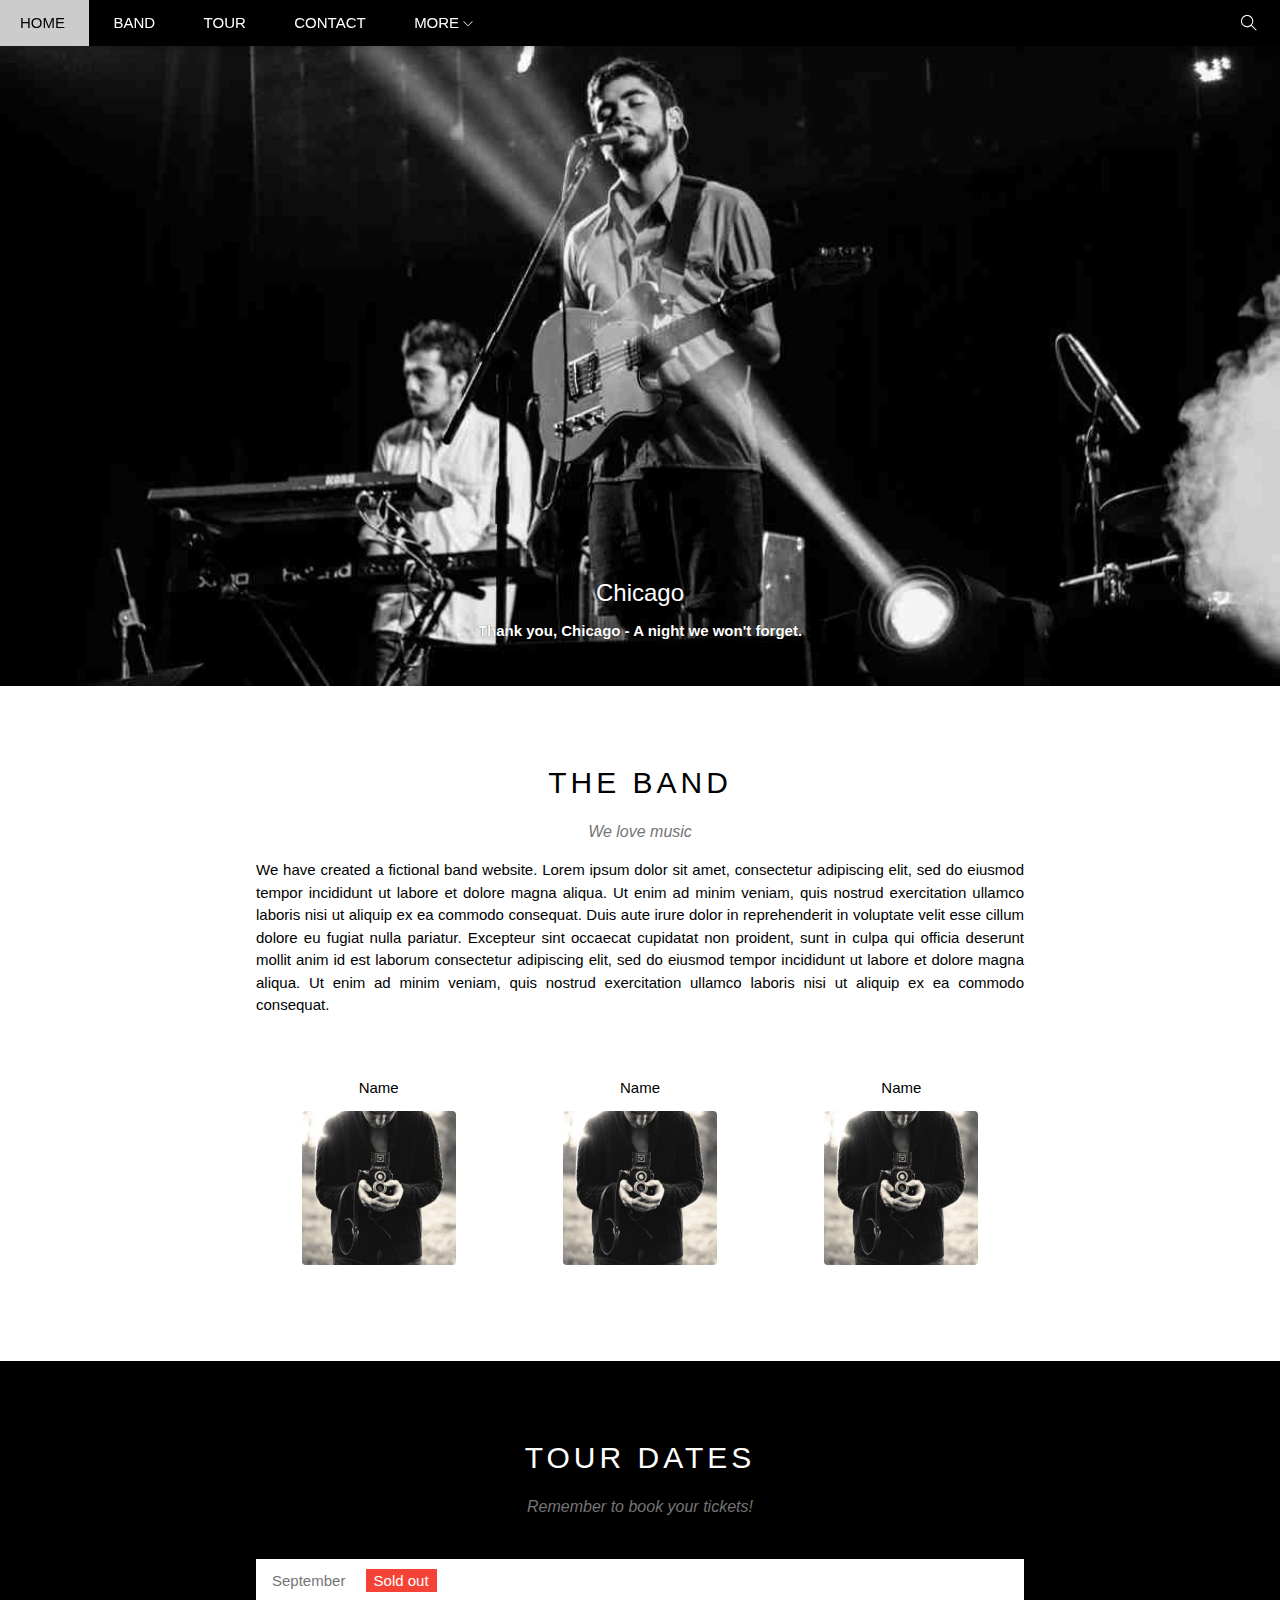
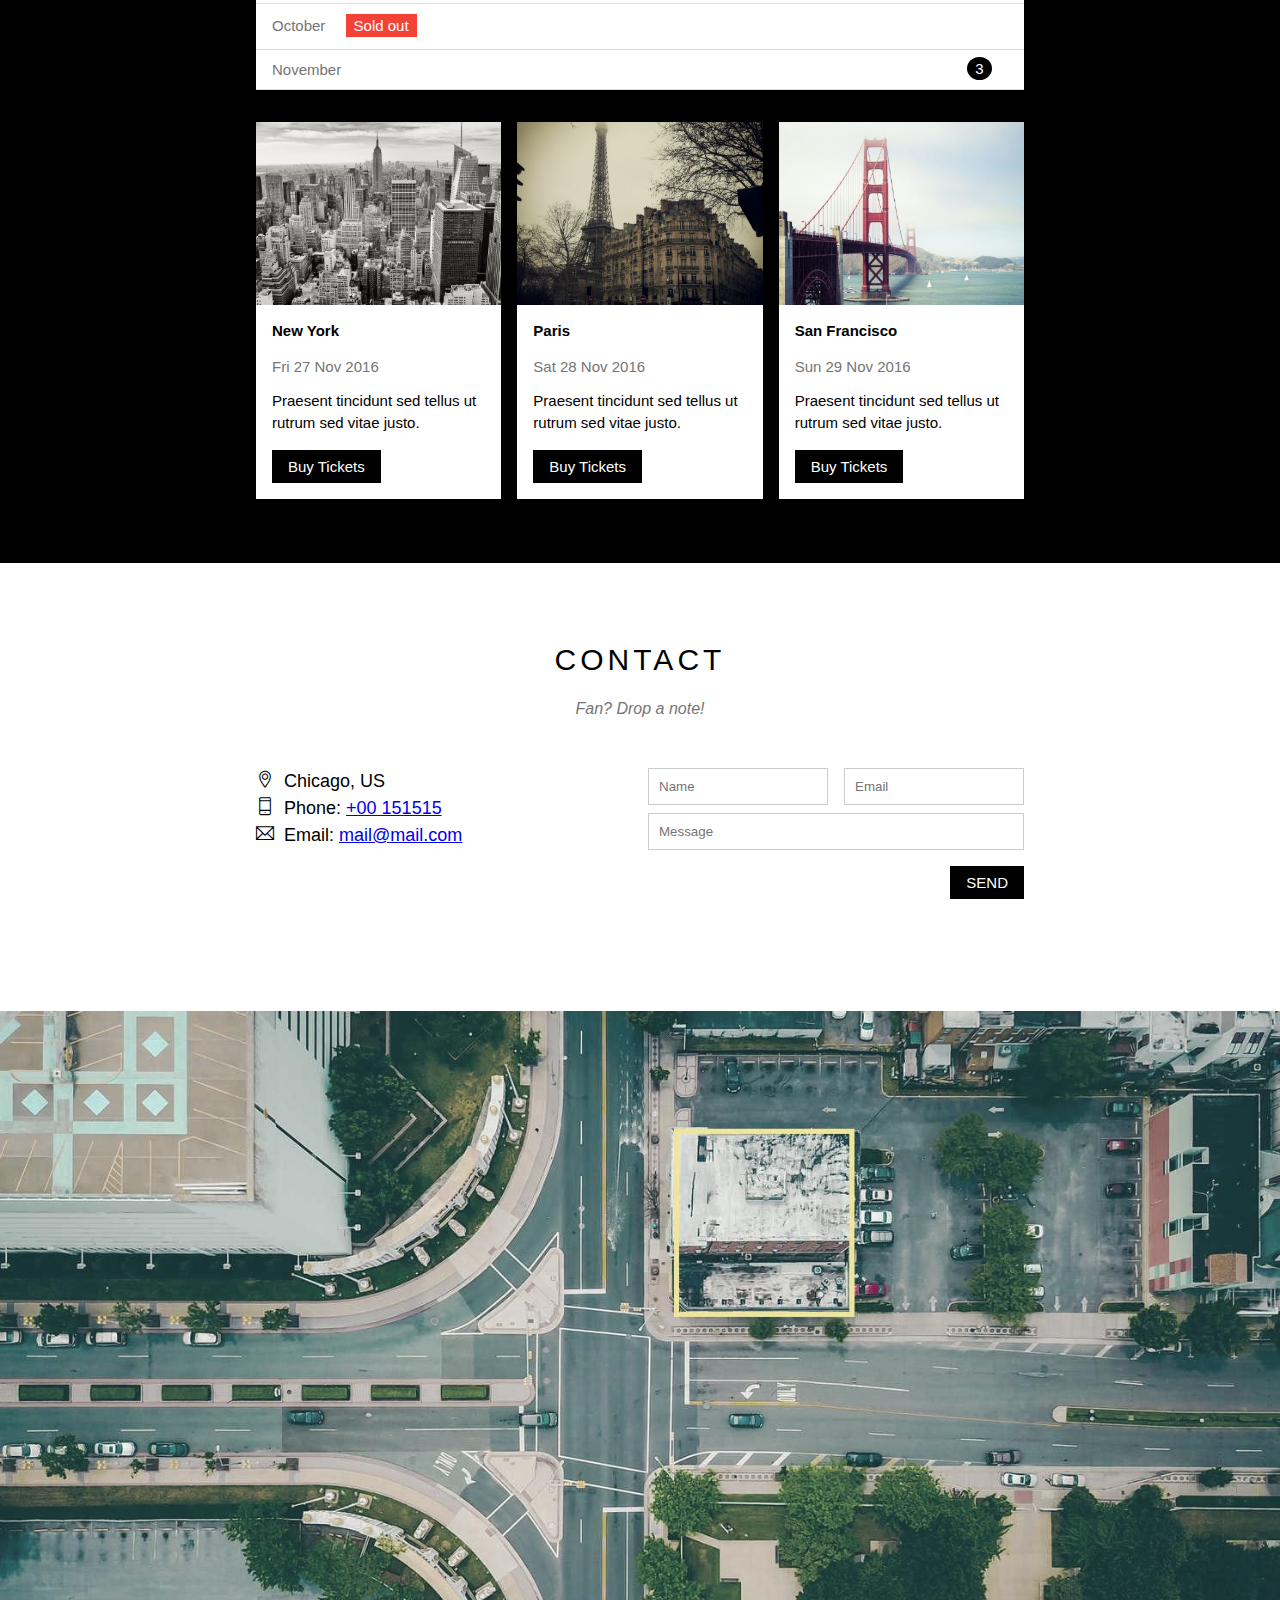
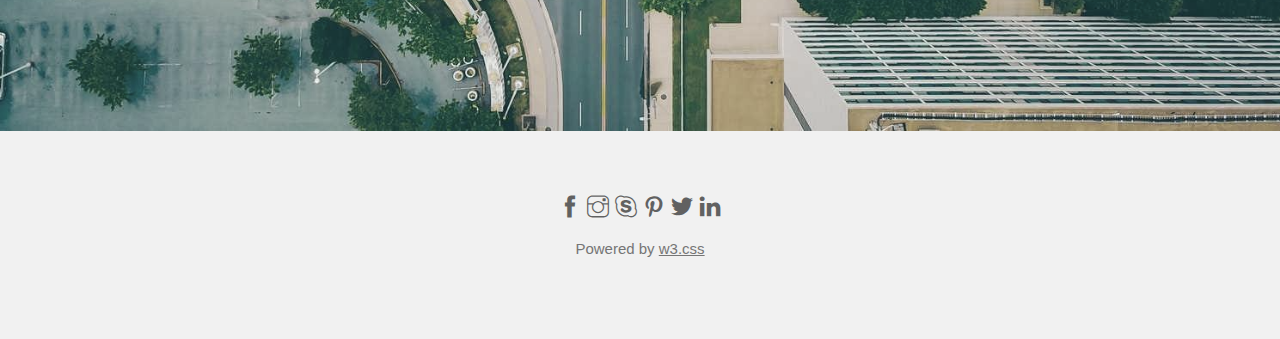
<file: w3band/index.html>
<html lang="en">
  <head>
    <meta charset="UTF-8" />
    <meta http-equiv="X-UA-Compatible" content="IE=edge" />
    <meta name="viewport" content="width=device-width, initial-scale=1.0" />
    <title>The band</title>
    <link rel="icon" href="assets/img/music-icon.ico" type="image/x-icon" />
    <link
      rel="stylesheet"
      href="assets/fonts/themify-icons/themify-icons.css"
    />
    <link rel="stylesheet" href="assets/css/1.style.css" />
    <style>
      body {
        font-family: "Lato", sans-serif;
      }
      .mySlides {
        display: none;
      }
    </style>
  </head>
  <body>
    <div id="main">
      <div id="header">
        <ul class="nav">
          <li><a href="#">Home</a></li>
          <li><a href="#band">Band</a></li>
          <li><a href="#tour">Tour</a></li>
          <li><a href="#contact">Contact</a></li>
          <li>
            <a href="#"
              >More
              <i class="arrow-down ti-angle-down"></i>
            </a>
            <ul class="subnav">
              <li><a href="#">Merchandise</a></li>
              <li><a href="#">Extras</a></li>
              <li><a href="#">Media</a></li>
            </ul>
          </li>
        </ul>
        <div class="search-header">
          <i class="search-icon ti-search"></i>
        </div>

        <div id="mobile-menu" class="mobile__menu-btn">
          <i class="menu-btn ti-menu"></i>
        </div>
      </div>

      <div id="slider">
        <div class="slider-content">
          <h3 class="slider-heading">Chicago</h3>
          <p class="slider-text">
            Thank you, Chicago - A night we won't forget.
          </p>
        </div>
      </div>

      <!-- CONTENT -->

      <div id="content">
        <div id="band" class="content-section">
          <h2 class="content-heading">THE BAND</h2>
          <p class="content-text">We love music</p>
          <p class="content-desc">
            We have created a fictional band website. Lorem ipsum dolor sit
            amet, consectetur adipiscing elit, sed do eiusmod tempor incididunt
            ut labore et dolore magna aliqua. Ut enim ad minim veniam, quis
            nostrud exercitation ullamco laboris nisi ut aliquip ex ea commodo
            consequat. Duis aute irure dolor in reprehenderit in voluptate velit
            esse cillum dolore eu fugiat nulla pariatur. Excepteur sint occaecat
            cupidatat non proident, sunt in culpa qui officia deserunt mollit
            anim id est laborum consectetur adipiscing elit, sed do eiusmod
            tempor incididunt ut labore et dolore magna aliqua. Ut enim ad minim
            veniam, quis nostrud exercitation ullamco laboris nisi ut aliquip ex
            ea commodo consequat.
          </p>
          <div class="row">
            <div class="member-item col col-third text-center">
              <p class="member-name">Name</p>
              <img
                src="assets/img/bandmember.jpg"
                alt="Name"
                class="member-img"
              />
            </div>
            <div class="member-item col col-third text-center">
              <p class="member-name">Name</p>
              <img
                src="assets/img/bandmember.jpg"
                alt="Name"
                class="member-img"
              />
            </div>
            <div class="member-item col col-third text-center">
              <p class="member-name">Name</p>
              <img
                src="assets/img/bandmember.jpg"
                alt="Name"
                class="member-img"
              />
            </div>
          </div>
        </div>

        <!-- TOUR DATES -->

        <div id="tour" class="tour-dates">
          <div class="content-section">
            <h2 class="content-heading white">TOUR DATES</h2>
            <p class="content-text">Remember to book your tickets!</p>
            <ul class="tour-tickets">
              <li class="li-tickets">
                September <span class="span-tickets">Sold out</span>
              </li>
              <li class="li-tickets">
                October <span class="span-tickets">Sold out</span>
              </li>
              <li class="li-tickets">
                November <span class="quantity">3</span>
              </li>
            </ul>
            <div class="row">
              <div class="col col-third place-tour">
                <img
                  src="assets/img/place1.jpg"
                  alt="New York"
                  class="place-img"
                />
                <div class="place-tickets">
                  <p class="place-heading">New York</p>
                  <p class="place-time">Fri 27 Nov 2016</p>
                  <p class="place-desc">
                    Praesent tincidunt sed tellus ut rutrum sed vitae justo.
                  </p>
                  <button class="btn js-buy-ticket">Buy Tickets</button>
                </div>
              </div>
              <div class="col col-third place-tour">
                <img
                  src="assets/img/place2.jpg"
                  alt="Paris"
                  class="place-img"
                />
                <div class="place-tickets">
                  <p class="place-heading">Paris</p>
                  <p class="place-time">Sat 28 Nov 2016</p>
                  <p class="place-desc">
                    Praesent tincidunt sed tellus ut rutrum sed vitae justo.
                  </p>
                  <button class="btn js-buy-ticket">Buy Tickets</button>
                </div>
              </div>
              <div class="col col-third place-tour">
                <img
                  src="assets/img/place3.jpg"
                  alt="San Francisco"
                  class="place-img"
                />
                <div class="place-tickets">
                  <p class="place-heading">San Francisco</p>
                  <p class="place-time">Sun 29 Nov 2016</p>
                  <p class="place-desc">
                    Praesent tincidunt sed tellus ut rutrum sed vitae justo.
                  </p>
                  <button class="btn js-buy-ticket">Buy Tickets</button>
                </div>
              </div>
              <div class="clear"></div>
            </div>
          </div>
        </div>

        <!-- Contact -->

        <div id="contact" class="contact">
          <div class="content-section">
            <h2 class="content-heading">CONTACT</h2>
            <p class="content-text">Fan? Drop a note!</p>
            <div class="row contact-content">
              <div class="mobile-contact col col-half contact-info">
                <p><i class="ti-location-pin"></i>Chicago, US</p>
                <p>
                  <i class="ti-mobile"></i>Phone:
                  <a href="tel:+00 151515">+00 151515</a>
                </p>
                <p>
                  <i class="ti-email"></i>Email:
                  <a href="mailto:mail@mail.com">mail@mail.com</a>
                </p>
              </div>
              <div class="mobile-contact col col-half contact-form">
                <form action="">
                  <div class="row">
                    <div class="mb-8 mobile-contact col col-half">
                      <input
                        type="text"
                        name=""
                        id=""
                        required
                        placeholder="Name"
                        class="form-control"
                      />
                    </div>
                    <div class="mobile-contact col col-half">
                      <input
                        type="email"
                        name=""
                        id=""
                        required
                        placeholder="Email"
                        class="form-control"
                      />
                    </div>
                  </div>
                  <div class="row mt-8">
                    <div class="col col-full">
                      <input
                        type="text"
                        name=""
                        id=""
                        required
                        placeholder="Message"
                        class="form-control"
                      />
                    </div>
                  </div>
                  <input
                    type="submit"
                    class="full-btn btn mt-16"
                    value="SEND"
                  />
                </form>
              </div>
            </div>
          </div>
          <div class="map">
            <img src="assets/img/map.jpg" alt="Map" class="map-img" />
          </div>
        </div>
      </div>

      <!-- FOOTER -->

      <div id="footer">
        <div class="footer-icon">
          <i class="footer-size-icon ti-facebook"></i>
          <i class="footer-size-icon ti-instagram"></i>
          <i class="footer-size-icon ti-skype"></i>
          <i class="footer-size-icon ti-pinterest"></i>
          <i class="footer-size-icon ti-twitter-alt"></i>
          <i class="footer-size-icon ti-linkedin"></i>
        </div>
        <p class="footer-text">
          Powered by
          <a href="https://www.w3schools.com/w3css/default.asp">w3.css</a>
        </p>
      </div>
    </div>

    <!-- MODAL -->

    <div class="modal js-modal">
      <div class="modal-container js-modal-container">
        <div class="modal-close js-modal-close">
          <i class="ti-close"></i>
        </div>
        <header class="modal-header">
          <i class="ti-bag"> Tickets </i>
        </header>
        <div class="modal-body">
          <label for="quantity" class="modal-label">
            <i class="ti-shopping-cart"> Tickets, $15 per person </i>
          </label>
          <input
            type="text"
            id="quantity"
            class="modal-input"
            required
            placeholder="How many?"
          />

          <label for="quantity" class="modal-label">
            <i class="ti-user"> Send To </i>
          </label>
          <input
            type="text"
            id="quantity"
            class="modal-input"
            required
            placeholder="Enter email"
          />
          <button id="buy-btn">Pay <i class="ti-check"></i></button>
        </div>

        <footer class="modal-footer">
          <p class="modal-help">Need <a href="">help?></a></p>
        </footer>
      </div>
    </div>

    <!-- <script>
        const buyBtns = document.querySelectorAll('.js-buy-ticket')
        // dùng để gán hằng buyBtns khi tìm trong document tất cả các class js-buy-ticket 
        // để test xem đã tìm được class được gán chưa ta vào inspect, tab console: paste biến buyBtns
        const modal = document.querySelector('.js-modal')
        const modalclose = document.querySelector('.js-modal-close')
        const modalContainer = document.querySelector('.js-modal-container')
        
        // hàm ẩn modal mua vé (gỡ bỏ class open của modal)
        function hideBuyTickets (){
            modal.classList.remove('open')  
        }
        // hàm hiển thị modal mua vé (thêm class open vào modal)
        function showBuyTickets (){
            // alert("show") dùng để test xem vòng lặp có chứa hàm có hoạt động không
            modal.classList.add('open')
        }
        // lặp qua từng button và nghe hành vi clickk
        for (const buyBtn of buyBtns) {
            buyBtn.addEventListener('click',showBuyTickets)
        }
        // chỉ sử dụng vòng lặp for khi có lists
        // cách viết tăt thay vì phải viết cả function và for
        // for (const buyBtn of buyBtns) {
        //     buyBtn.addEventListener('click', function(){
        //         modal.classList.add('open')
        //     })
        // }

        modalclose.addEventListener('click',hideBuyTickets)

        modal.addEventListener('click', hideBuyTickets)

        modalContainer.addEventListener('click', function (event) {
            event.stopPropagation()
        })

        // vòng lặp for gán hằng buyBtn là 1 phần tử của buyBtns cho đến khi lặp lại hết các phần tử trong buyBtns 
        // thực hiện addEventListener('click', ) cử chỉ lắng nghe hành động(click) và thực hiện hàm sau dấu ","
    </script> -->
    <script>
      const buyBtns = document.querySelectorAll(".js-buy-ticket");
      const modal = document.querySelector(".js-modal");
      for (const buyBtn of buyBtns) {
        buyBtn.addEventListener("click", function () {
          modal.classList.add("open");
        });
      }
      const close = document.querySelector(".js-modal-close");
      close.addEventListener("click", function () {
        modal.classList.remove("open");
      });
      modal.addEventListener("click", function () {
        modal.classList.remove("open");
      });
      const modalcontainer = document.querySelector(".js-modal-container");
      modalcontainer.addEventListener("click", function (event) {
        event.stopPropagation();
      });
    </script>
    <!-- TODO: ẩn hiện header mobile menu -->

    <script>
      // TODO: Tự động đóng khi chọn menu
      var header = document.getElementById("header");
      // console.log(header);
      var mobileMenu = document.getElementById("mobile-menu");
      // console.log(mobileMenu);

      var headerheight = header.clientHeight;
      // console.log(header.clientHeight);
      mobileMenu.onclick = function () {
        // alert("thongbao");
        var isClose = header.clientHeight === headerheight;
        if (isClose) {
          header.style.height = "auto";
        } else {
          header.style.height = null;
        }
      };

      var menuItems = document.querySelectorAll('.nav li a[href*="#"]');
      // console.log(menuItems);
      for (var i = 0; i < menuItems.length; i++) {
        var menuItem = menuItems[i];
        console.log(menuItem.nextElementSibling);
        menuItem.onclick = function (event) {
          var isParentMenu =
            this.nextElementSibling &&
            this.nextElementSibling.classList.contains("subnav");
          if (isParentMenu) {
            event.preventDefault();
          } else {
            header.style.height = null;
          }
        };
      }
    </script>
  </body>
</html>
</file>
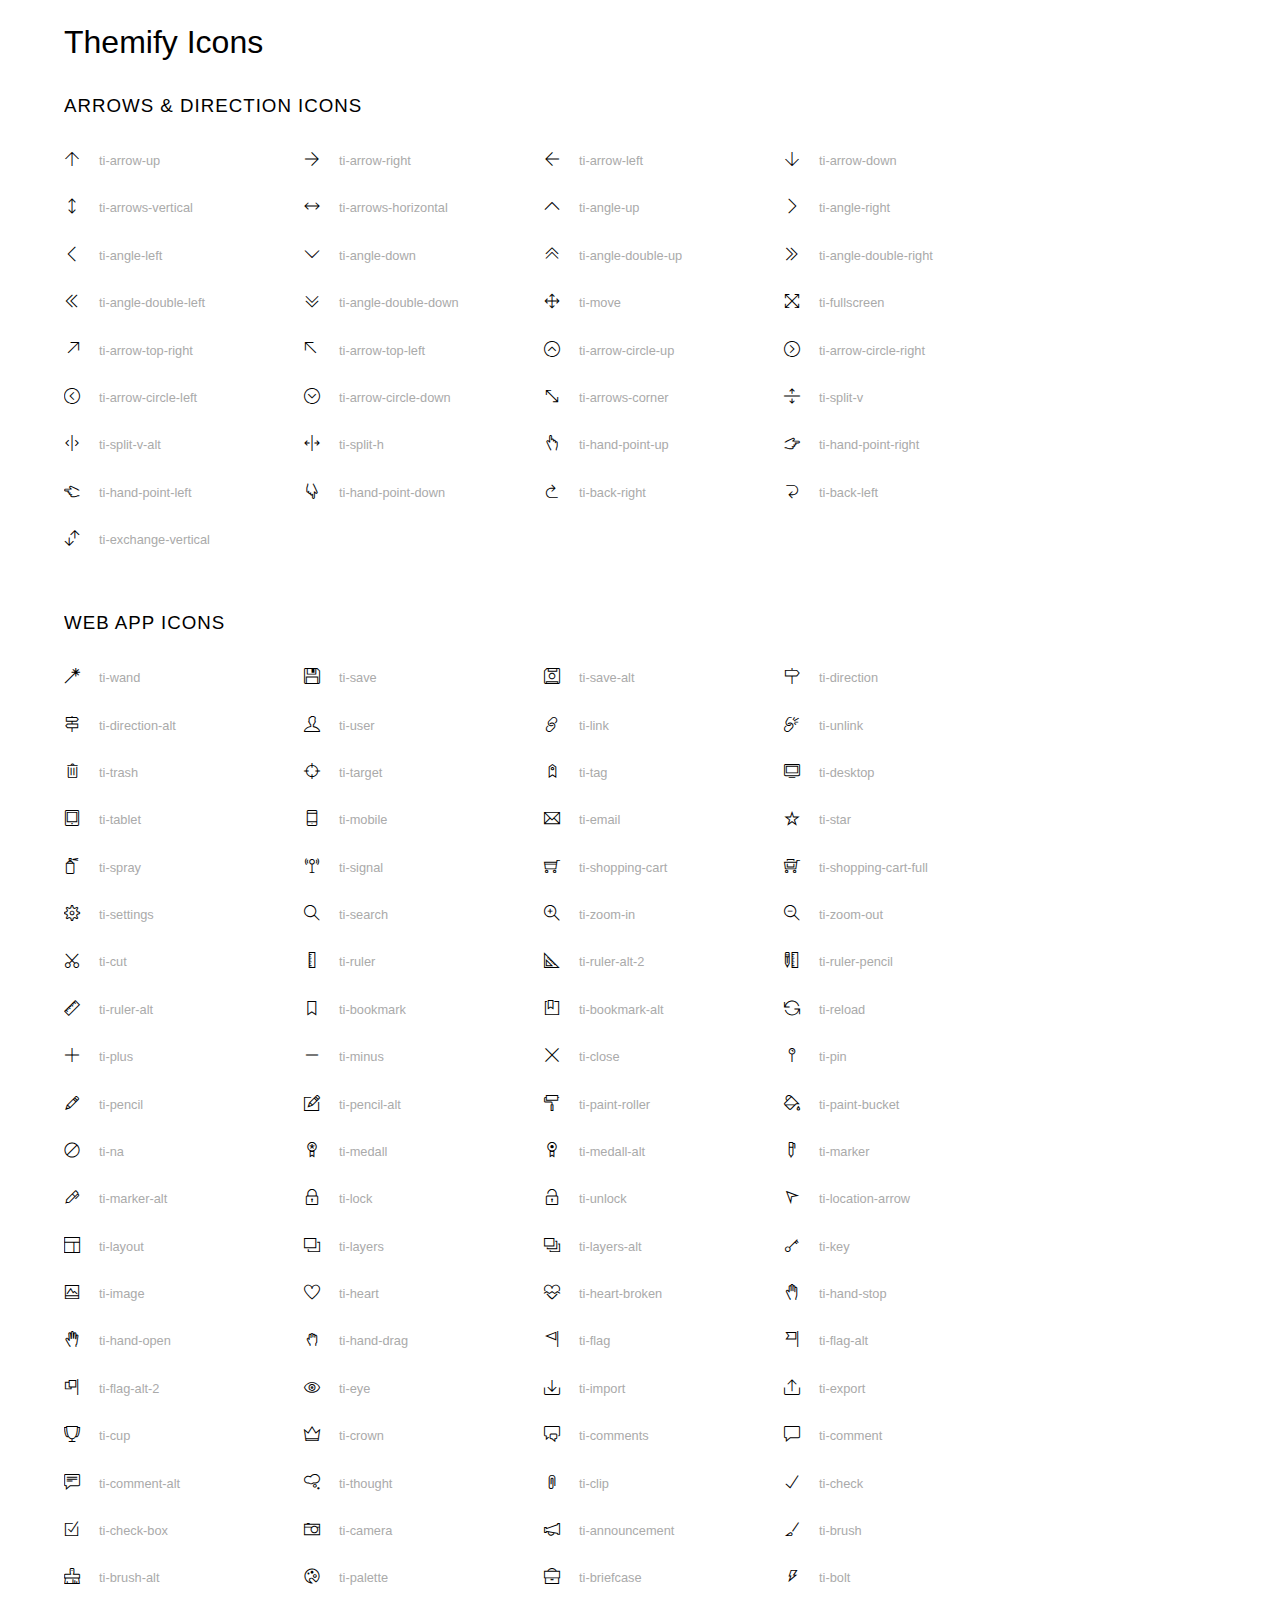
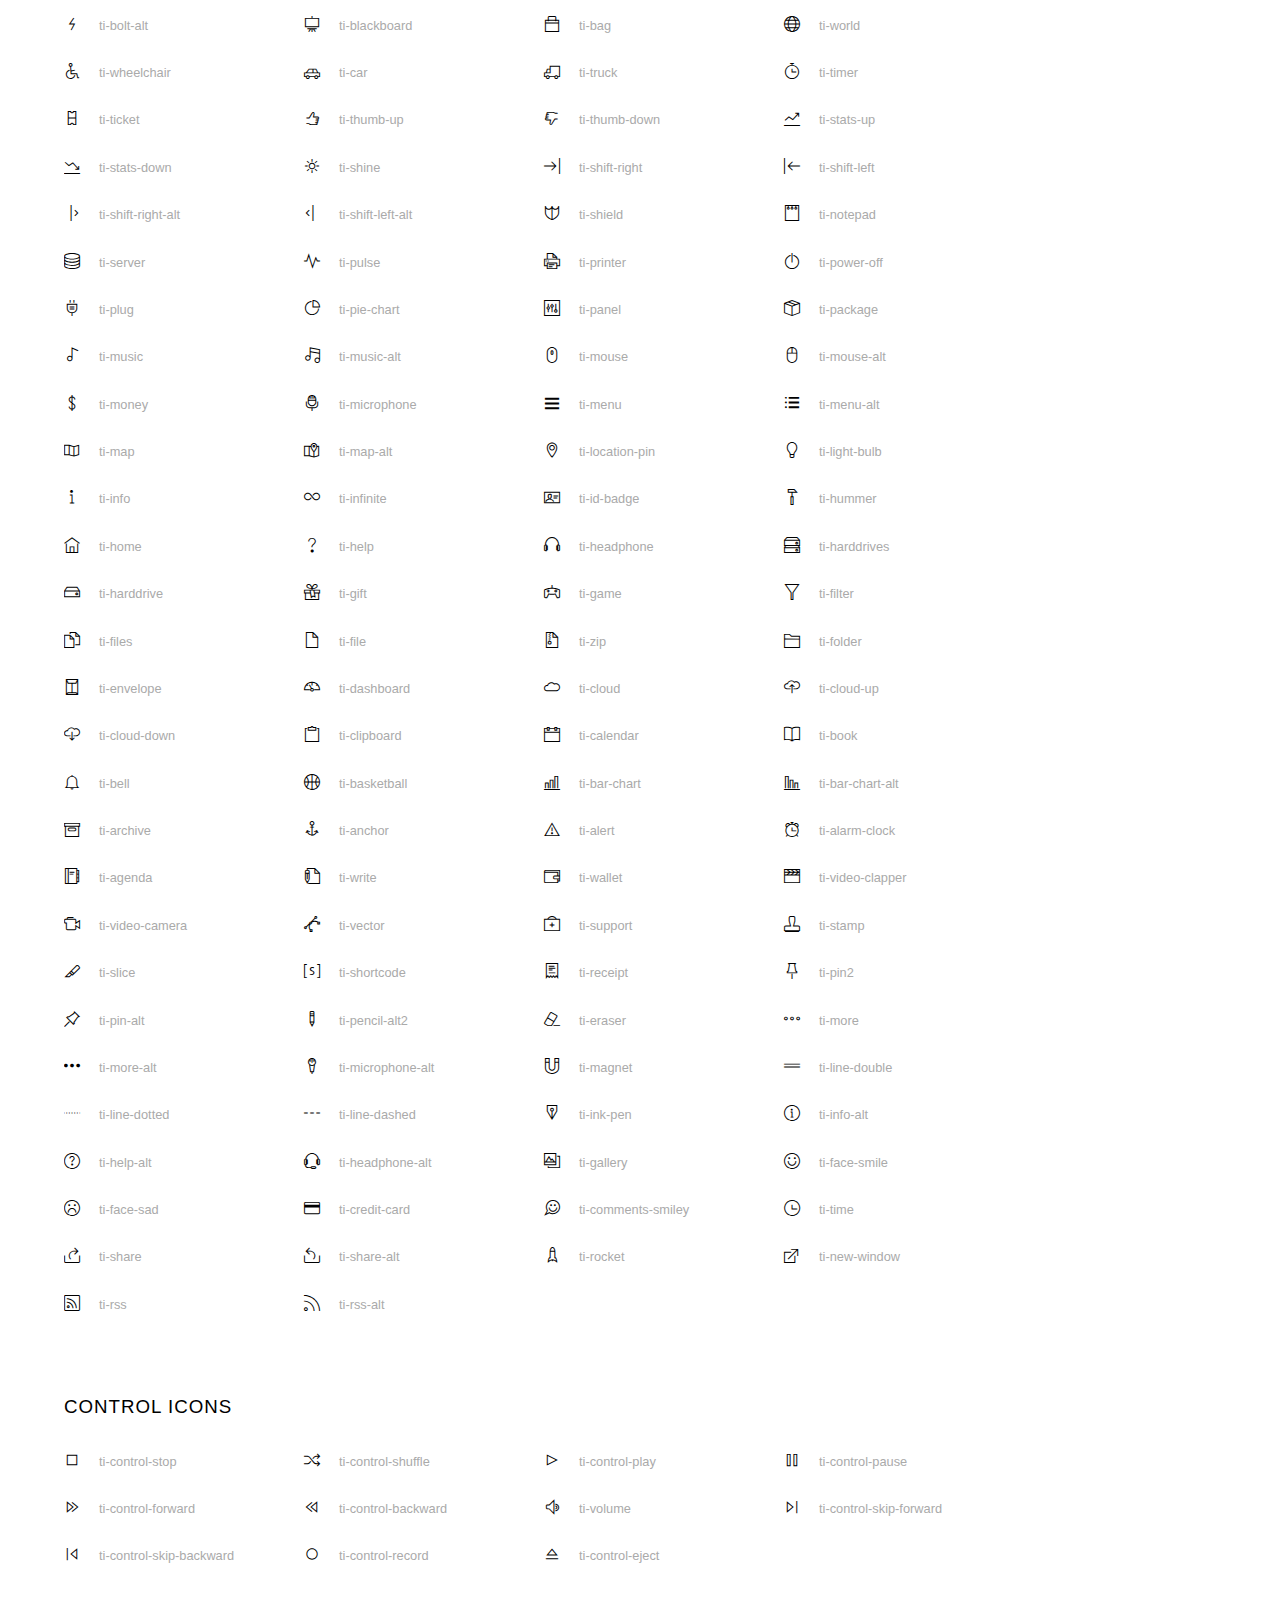
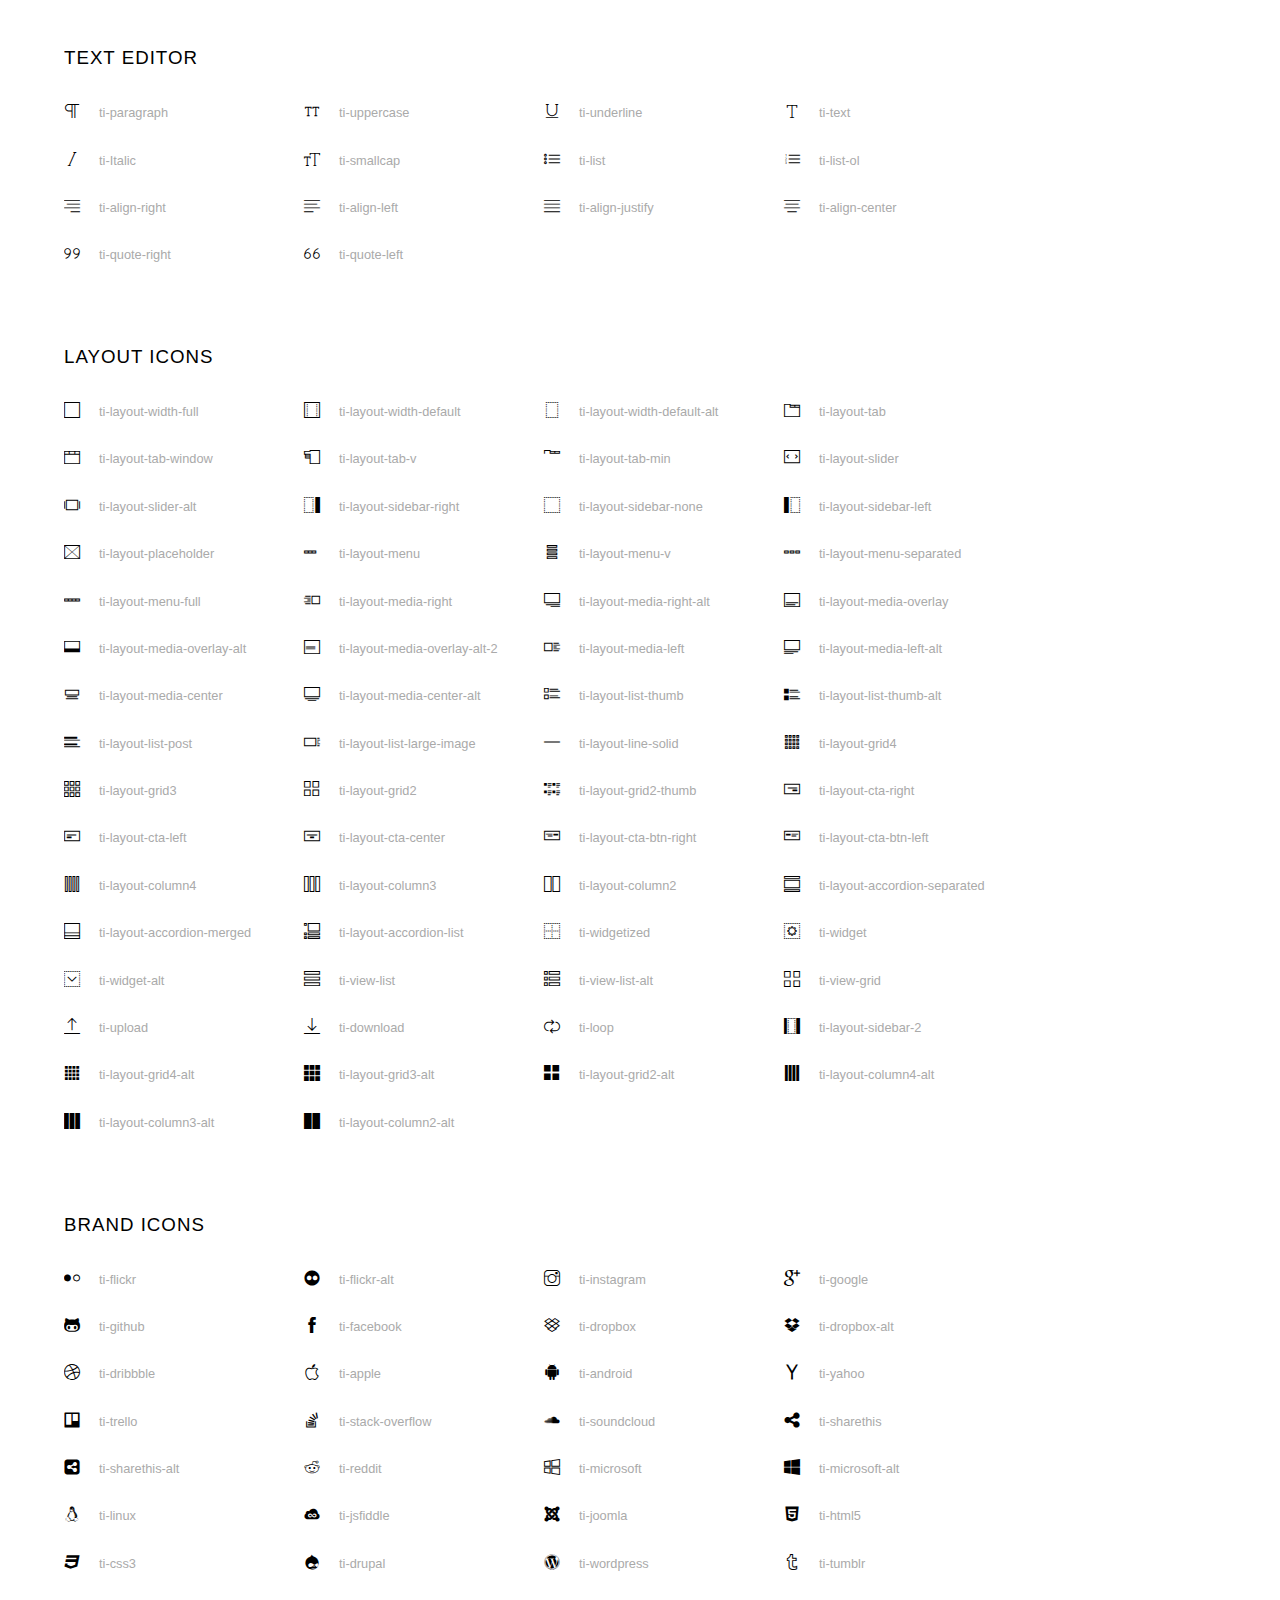
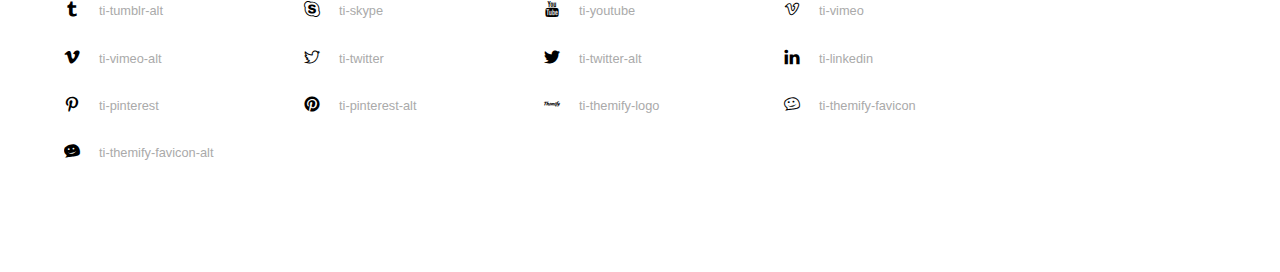
<file: w3band/assets/fonts/themify-icons/index.html>
<!doctype html>
<html>
<head>
	<meta charset="utf-8">
	<title>Themify Icon Font</title>
	<meta name="viewport" content="width=device-width">
	<link rel="stylesheet" href="demo-files/demo.css">
	<link rel="stylesheet" href="themify-icons.css">
	<!--[if lt IE 8]><!-->
	<link rel="stylesheet" href="ie7/ie7.css">
	<!--<![endif]-->
</head>
<body>
	<h1>Themify Icons</h1>

	<div class="icon-section">

		<div class="icon-section">
			<h3>Arrows &amp; Direction Icons </h3>

			<div class="icon-container">
				<span class="ti-arrow-up"></span><span class="icon-name"> ti-arrow-up</span>
			</div>
			<div class="icon-container">
				<span class="ti-arrow-right"></span><span class="icon-name"> ti-arrow-right</span>
			</div>
			<div class="icon-container">
				<span class="ti-arrow-left"></span><span class="icon-name"> ti-arrow-left</span>
			</div>
			<div class="icon-container">
				<span class="ti-arrow-down"></span><span class="icon-name"> ti-arrow-down</span>
			</div>
			<div class="icon-container">
				<span class="ti-arrows-vertical"></span><span class="icon-name"> ti-arrows-vertical</span>
			</div>
			<div class="icon-container">
				<span class="ti-arrows-horizontal"></span><span class="icon-name"> ti-arrows-horizontal</span>
			</div>
			<div class="icon-container">
				<span class="ti-angle-up"></span><span class="icon-name"> ti-angle-up</span>
			</div>
			<div class="icon-container">
				<span class="ti-angle-right"></span><span class="icon-name"> ti-angle-right</span>
			</div>
			<div class="icon-container">
				<span class="ti-angle-left"></span><span class="icon-name"> ti-angle-left</span>
			</div>
			<div class="icon-container">
				<span class="ti-angle-down"></span><span class="icon-name"> ti-angle-down</span>
			</div>	
			<div class="icon-container">
				<span class="ti-angle-double-up"></span><span class="icon-name"> ti-angle-double-up</span>
			</div>
			<div class="icon-container">
				<span class="ti-angle-double-right"></span><span class="icon-name"> ti-angle-double-right</span>
			</div>
			<div class="icon-container">
				<span class="ti-angle-double-left"></span><span class="icon-name"> ti-angle-double-left</span>
			</div>
			<div class="icon-container">
				<span class="ti-angle-double-down"></span><span class="icon-name"> ti-angle-double-down</span>
			</div>					
			<div class="icon-container">
				<span class="ti-move"></span><span class="icon-name"> ti-move</span>
			</div>
			<div class="icon-container">
				<span class="ti-fullscreen"></span><span class="icon-name"> ti-fullscreen</span>
			</div>
			<div class="icon-container">
				<span class="ti-arrow-top-right"></span><span class="icon-name"> ti-arrow-top-right</span>
			</div>
			<div class="icon-container">
				<span class="ti-arrow-top-left"></span><span class="icon-name"> ti-arrow-top-left</span>
			</div>
			<div class="icon-container">
				<span class="ti-arrow-circle-up"></span><span class="icon-name"> ti-arrow-circle-up</span>
			</div>
			<div class="icon-container">
				<span class="ti-arrow-circle-right"></span><span class="icon-name"> ti-arrow-circle-right</span>
			</div>
			<div class="icon-container">
				<span class="ti-arrow-circle-left"></span><span class="icon-name"> ti-arrow-circle-left</span>
			</div>
			<div class="icon-container">
				<span class="ti-arrow-circle-down"></span><span class="icon-name"> ti-arrow-circle-down</span>
			</div>
			<div class="icon-container">
				<span class="ti-arrows-corner"></span><span class="icon-name"> ti-arrows-corner</span>
			</div>
			<div class="icon-container">
				<span class="ti-split-v"></span><span class="icon-name"> ti-split-v</span>
			</div>

			<div class="icon-container">
				<span class="ti-split-v-alt"></span><span class="icon-name"> ti-split-v-alt</span>
			</div>
			<div class="icon-container">
				<span class="ti-split-h"></span><span class="icon-name"> ti-split-h</span>
			</div>
			<div class="icon-container">
				<span class="ti-hand-point-up"></span><span class="icon-name"> ti-hand-point-up</span>
			</div>
			<div class="icon-container">
				<span class="ti-hand-point-right"></span><span class="icon-name"> ti-hand-point-right</span>
			</div>
			<div class="icon-container">
				<span class="ti-hand-point-left"></span><span class="icon-name"> ti-hand-point-left</span>
			</div>
			<div class="icon-container">
				<span class="ti-hand-point-down"></span><span class="icon-name"> ti-hand-point-down</span>
			</div>
			<div class="icon-container">
				<span class="ti-back-right"></span><span class="icon-name"> ti-back-right</span>
			</div>
			<div class="icon-container">
				<span class="ti-back-left"></span><span class="icon-name"> ti-back-left</span>
			</div>
			<div class="icon-container">
				<span class="ti-exchange-vertical"></span><span class="icon-name"> ti-exchange-vertical</span>
			</div>

		</div> <!-- Arrows Icons -->



		<h3>Web App Icons</h3>
		
		<div class="icon-section">

			<div class="icon-container">
				<span class="ti-wand"></span><span class="icon-name"> ti-wand</span>
			</div>
			<div class="icon-container">
				<span class="ti-save"></span><span class="icon-name"> ti-save</span>
			</div>
			<div class="icon-container">
				<span class="ti-save-alt"></span><span class="icon-name"> ti-save-alt</span>
			</div>

			<div class="icon-container">
				<span class="ti-direction"></span><span class="icon-name"> ti-direction</span>
			</div>
			<div class="icon-container">
				<span class="ti-direction-alt"></span><span class="icon-name"> ti-direction-alt</span>
			</div>
			<div class="icon-container">
				<span class="ti-user"></span><span class="icon-name"> ti-user</span>
			</div>
			<div class="icon-container">
				<span class="ti-link"></span><span class="icon-name"> ti-link</span>
			</div>
			<div class="icon-container">
				<span class="ti-unlink"></span><span class="icon-name"> ti-unlink</span>
			</div>
			<div class="icon-container">
				<span class="ti-trash"></span><span class="icon-name"> ti-trash</span>
			</div>
			<div class="icon-container">
				<span class="ti-target"></span><span class="icon-name"> ti-target</span>
			</div>
			<div class="icon-container">
				<span class="ti-tag"></span><span class="icon-name"> ti-tag</span>
			</div>
			<div class="icon-container">
				<span class="ti-desktop"></span><span class="icon-name"> ti-desktop</span>
			</div>
			<div class="icon-container">
				<span class="ti-tablet"></span><span class="icon-name"> ti-tablet</span>
			</div>
			<div class="icon-container">
				<span class="ti-mobile"></span><span class="icon-name"> ti-mobile</span>
			</div>
			<div class="icon-container">
				<span class="ti-email"></span><span class="icon-name"> ti-email</span>
			</div>	
			<div class="icon-container">
				<span class="ti-star"></span><span class="icon-name"> ti-star</span>
			</div>
			<div class="icon-container">
				<span class="ti-spray"></span><span class="icon-name"> ti-spray</span>
			</div>
			<div class="icon-container">
				<span class="ti-signal"></span><span class="icon-name"> ti-signal</span>
			</div>
			<div class="icon-container">
				<span class="ti-shopping-cart"></span><span class="icon-name"> ti-shopping-cart</span>
			</div>
			<div class="icon-container">
				<span class="ti-shopping-cart-full"></span><span class="icon-name"> ti-shopping-cart-full</span>
			</div>
			<div class="icon-container">
				<span class="ti-settings"></span><span class="icon-name"> ti-settings</span>
			</div>
			<div class="icon-container">
				<span class="ti-search"></span><span class="icon-name"> ti-search</span>
			</div>
			<div class="icon-container">
				<span class="ti-zoom-in"></span><span class="icon-name"> ti-zoom-in</span>
			</div>
			<div class="icon-container">
				<span class="ti-zoom-out"></span><span class="icon-name"> ti-zoom-out</span>
			</div>
			<div class="icon-container">
				<span class="ti-cut"></span><span class="icon-name"> ti-cut</span>
			</div>
			<div class="icon-container">
				<span class="ti-ruler"></span><span class="icon-name"> ti-ruler</span>
			</div>
			<div class="icon-container">
				<span class="ti-ruler-alt-2"></span><span class="icon-name"> ti-ruler-alt-2</span>
			</div>			
			<div class="icon-container">
				<span class="ti-ruler-pencil"></span><span class="icon-name"> ti-ruler-pencil</span>
			</div>
			<div class="icon-container">
				<span class="ti-ruler-alt"></span><span class="icon-name"> ti-ruler-alt</span>
			</div>
			<div class="icon-container">
				<span class="ti-bookmark"></span><span class="icon-name"> ti-bookmark</span>
			</div>
			<div class="icon-container">
				<span class="ti-bookmark-alt"></span><span class="icon-name"> ti-bookmark-alt</span>
			</div>
			<div class="icon-container">
				<span class="ti-reload"></span><span class="icon-name"> ti-reload</span>
			</div>
			<div class="icon-container">
				<span class="ti-plus"></span><span class="icon-name"> ti-plus</span>
			</div>
			<div class="icon-container">
				<span class="ti-minus"></span><span class="icon-name"> ti-minus</span>
			</div>
			<div class="icon-container">
				<span class="ti-close"></span><span class="icon-name"> ti-close</span>
			</div>			
			<div class="icon-container">
				<span class="ti-pin"></span><span class="icon-name"> ti-pin</span>
			</div>
			<div class="icon-container">
				<span class="ti-pencil"></span><span class="icon-name"> ti-pencil</span>
			</div>
					
		  	<div class="icon-container">
				<span class="ti-pencil-alt"></span><span class="icon-name"> ti-pencil-alt</span>
			</div>
			<div class="icon-container">
				<span class="ti-paint-roller"></span><span class="icon-name"> ti-paint-roller</span>
			</div>
			<div class="icon-container">
				<span class="ti-paint-bucket"></span><span class="icon-name"> ti-paint-bucket</span>
			</div>
			<div class="icon-container">
				<span class="ti-na"></span><span class="icon-name"> ti-na</span>
			</div>
			<div class="icon-container">
				<span class="ti-medall"></span><span class="icon-name"> ti-medall</span>
			</div>
			<div class="icon-container">
				<span class="ti-medall-alt"></span><span class="icon-name"> ti-medall-alt</span>
			</div>
			<div class="icon-container">
				<span class="ti-marker"></span><span class="icon-name"> ti-marker</span>
			</div>
			<div class="icon-container">
				<span class="ti-marker-alt"></span><span class="icon-name"> ti-marker-alt</span>
			</div>

			<div class="icon-container">
				<span class="ti-lock"></span><span class="icon-name"> ti-lock</span>
			</div>
			<div class="icon-container">
				<span class="ti-unlock"></span><span class="icon-name"> ti-unlock</span>
			</div>
			<div class="icon-container">
				<span class="ti-location-arrow"></span><span class="icon-name"> ti-location-arrow</span>
			</div>
			<div class="icon-container">
				<span class="ti-layout"></span><span class="icon-name"> ti-layout</span>
			</div>
			<div class="icon-container">
				<span class="ti-layers"></span><span class="icon-name"> ti-layers</span>
			</div>
			<div class="icon-container">
				<span class="ti-layers-alt"></span><span class="icon-name"> ti-layers-alt</span>
			</div>
			<div class="icon-container">
				<span class="ti-key"></span><span class="icon-name"> ti-key</span>
			</div>
			<div class="icon-container">
				<span class="ti-image"></span><span class="icon-name"> ti-image</span>
			</div>
			<div class="icon-container">
				<span class="ti-heart"></span><span class="icon-name"> ti-heart</span>
			</div>
			<div class="icon-container">
				<span class="ti-heart-broken"></span><span class="icon-name"> ti-heart-broken</span>
			</div>
			<div class="icon-container">
				<span class="ti-hand-stop"></span><span class="icon-name"> ti-hand-stop</span>
			</div>
			<div class="icon-container">
				<span class="ti-hand-open"></span><span class="icon-name"> ti-hand-open</span>
			</div>
			<div class="icon-container">
				<span class="ti-hand-drag"></span><span class="icon-name"> ti-hand-drag</span>
			</div>
			<div class="icon-container">
				<span class="ti-flag"></span><span class="icon-name"> ti-flag</span>
			</div>
			<div class="icon-container">
				<span class="ti-flag-alt"></span><span class="icon-name"> ti-flag-alt</span>
			</div>
			<div class="icon-container">
				<span class="ti-flag-alt-2"></span><span class="icon-name"> ti-flag-alt-2</span>
			</div>
			<div class="icon-container">
				<span class="ti-eye"></span><span class="icon-name"> ti-eye</span>
			</div>
			<div class="icon-container">
				<span class="ti-import"></span><span class="icon-name"> ti-import</span>
			</div>			
			<div class="icon-container">
				<span class="ti-export"></span><span class="icon-name"> ti-export</span>
			</div>
			<div class="icon-container">
				<span class="ti-cup"></span><span class="icon-name"> ti-cup</span>
			</div>
			<div class="icon-container">
				<span class="ti-crown"></span><span class="icon-name"> ti-crown</span>
			</div>
			<div class="icon-container">
				<span class="ti-comments"></span><span class="icon-name"> ti-comments</span>
			</div>
			<div class="icon-container">
				<span class="ti-comment"></span><span class="icon-name"> ti-comment</span>
			</div>
			<div class="icon-container">
				<span class="ti-comment-alt"></span><span class="icon-name"> ti-comment-alt</span>
			</div>
			<div class="icon-container">
				<span class="ti-thought"></span><span class="icon-name"> ti-thought</span>
			</div>			
			<div class="icon-container">
				<span class="ti-clip"></span><span class="icon-name"> ti-clip</span>
			</div>

			<div class="icon-container">
				<span class="ti-check"></span><span class="icon-name"> ti-check</span>
			</div>
			<div class="icon-container">
				<span class="ti-check-box"></span><span class="icon-name"> ti-check-box</span>
			</div>
			<div class="icon-container">
				<span class="ti-camera"></span><span class="icon-name"> ti-camera</span>
			</div>
			<div class="icon-container">
				<span class="ti-announcement"></span><span class="icon-name"> ti-announcement</span>
			</div>
			<div class="icon-container">
				<span class="ti-brush"></span><span class="icon-name"> ti-brush</span>
			</div>
			<div class="icon-container">
				<span class="ti-brush-alt"></span><span class="icon-name"> ti-brush-alt</span>
			</div>
			<div class="icon-container">
				<span class="ti-palette"></span><span class="icon-name"> ti-palette</span>
			</div>			
			<div class="icon-container">
				<span class="ti-briefcase"></span><span class="icon-name"> ti-briefcase</span>
			</div>
			<div class="icon-container">
				<span class="ti-bolt"></span><span class="icon-name"> ti-bolt</span>
			</div>
			<div class="icon-container">
				<span class="ti-bolt-alt"></span><span class="icon-name"> ti-bolt-alt</span>
			</div>
			<div class="icon-container">
				<span class="ti-blackboard"></span><span class="icon-name"> ti-blackboard</span>
			</div>
			<div class="icon-container">
				<span class="ti-bag"></span><span class="icon-name"> ti-bag</span>
			</div>
			<div class="icon-container">
				<span class="ti-world"></span><span class="icon-name"> ti-world</span>
			</div>
			<div class="icon-container">
				<span class="ti-wheelchair"></span><span class="icon-name"> ti-wheelchair</span>
			</div>
			<div class="icon-container">
				<span class="ti-car"></span><span class="icon-name"> ti-car</span>
			</div>
			<div class="icon-container">
				<span class="ti-truck"></span><span class="icon-name"> ti-truck</span>
			</div>
			<div class="icon-container">
				<span class="ti-timer"></span><span class="icon-name"> ti-timer</span>
			</div>
			<div class="icon-container">
				<span class="ti-ticket"></span><span class="icon-name"> ti-ticket</span>
			</div>
			<div class="icon-container">
				<span class="ti-thumb-up"></span><span class="icon-name"> ti-thumb-up</span>
			</div>
			<div class="icon-container">
				<span class="ti-thumb-down"></span><span class="icon-name"> ti-thumb-down</span>
			</div>

			<div class="icon-container">
				<span class="ti-stats-up"></span><span class="icon-name"> ti-stats-up</span>
			</div>
			<div class="icon-container">
				<span class="ti-stats-down"></span><span class="icon-name"> ti-stats-down</span>
			</div>
			<div class="icon-container">
				<span class="ti-shine"></span><span class="icon-name"> ti-shine</span>
			</div>
			<div class="icon-container">
				<span class="ti-shift-right"></span><span class="icon-name"> ti-shift-right</span>
			</div>
			<div class="icon-container">
				<span class="ti-shift-left"></span><span class="icon-name"> ti-shift-left</span>
			</div>

			<div class="icon-container">
				<span class="ti-shift-right-alt"></span><span class="icon-name"> ti-shift-right-alt</span>
			</div>
			<div class="icon-container">
				<span class="ti-shift-left-alt"></span><span class="icon-name"> ti-shift-left-alt</span>
			</div>
			<div class="icon-container">
				<span class="ti-shield"></span><span class="icon-name"> ti-shield</span>
			</div>
			<div class="icon-container">
				<span class="ti-notepad"></span><span class="icon-name"> ti-notepad</span>
			</div>
			<div class="icon-container">
				<span class="ti-server"></span><span class="icon-name"> ti-server</span>
			</div>

			<div class="icon-container">
				<span class="ti-pulse"></span><span class="icon-name"> ti-pulse</span>
			</div>
			<div class="icon-container">
				<span class="ti-printer"></span><span class="icon-name"> ti-printer</span>
			</div>
			<div class="icon-container">
				<span class="ti-power-off"></span><span class="icon-name"> ti-power-off</span>
			</div>
			<div class="icon-container">
				<span class="ti-plug"></span><span class="icon-name"> ti-plug</span>
			</div>
			<div class="icon-container">
				<span class="ti-pie-chart"></span><span class="icon-name"> ti-pie-chart</span>
			</div>

			<div class="icon-container">
				<span class="ti-panel"></span><span class="icon-name"> ti-panel</span>
			</div>
			<div class="icon-container">
				<span class="ti-package"></span><span class="icon-name"> ti-package</span>
			</div>
			<div class="icon-container">
				<span class="ti-music"></span><span class="icon-name"> ti-music</span>
			</div>
			<div class="icon-container">
				<span class="ti-music-alt"></span><span class="icon-name"> ti-music-alt</span>
			</div>
			<div class="icon-container">
				<span class="ti-mouse"></span><span class="icon-name"> ti-mouse</span>
			</div>
			<div class="icon-container">
				<span class="ti-mouse-alt"></span><span class="icon-name"> ti-mouse-alt</span>
			</div>
			<div class="icon-container">
				<span class="ti-money"></span><span class="icon-name"> ti-money</span>
			</div>
			<div class="icon-container">
				<span class="ti-microphone"></span><span class="icon-name"> ti-microphone</span>
			</div>
			<div class="icon-container">
				<span class="ti-menu"></span><span class="icon-name"> ti-menu</span>
			</div>
			<div class="icon-container">
				<span class="ti-menu-alt"></span><span class="icon-name"> ti-menu-alt</span>
			</div>
			<div class="icon-container">
				<span class="ti-map"></span><span class="icon-name"> ti-map</span>
			</div>
			<div class="icon-container">
				<span class="ti-map-alt"></span><span class="icon-name"> ti-map-alt</span>
			</div>

			<div class="icon-container">
				<span class="ti-location-pin"></span><span class="icon-name"> ti-location-pin</span>
			</div>

			<div class="icon-container">
				<span class="ti-light-bulb"></span><span class="icon-name"> ti-light-bulb</span>
			</div>
			<div class="icon-container">
				<span class="ti-info"></span><span class="icon-name"> ti-info</span>
			</div>
			<div class="icon-container">
				<span class="ti-infinite"></span><span class="icon-name"> ti-infinite</span>
			</div>
			<div class="icon-container">
				<span class="ti-id-badge"></span><span class="icon-name"> ti-id-badge</span>
			</div>
			<div class="icon-container">
				<span class="ti-hummer"></span><span class="icon-name"> ti-hummer</span>
			</div>
			<div class="icon-container">
				<span class="ti-home"></span><span class="icon-name"> ti-home</span>
			</div>
			<div class="icon-container">
				<span class="ti-help"></span><span class="icon-name"> ti-help</span>
			</div>
			<div class="icon-container">
				<span class="ti-headphone"></span><span class="icon-name"> ti-headphone</span>
			</div>
			<div class="icon-container">
				<span class="ti-harddrives"></span><span class="icon-name"> ti-harddrives</span>
			</div>
			<div class="icon-container">
				<span class="ti-harddrive"></span><span class="icon-name"> ti-harddrive</span>
			</div>
			<div class="icon-container">
				<span class="ti-gift"></span><span class="icon-name"> ti-gift</span>
			</div>
			<div class="icon-container">
				<span class="ti-game"></span><span class="icon-name"> ti-game</span>
			</div>
			<div class="icon-container">
				<span class="ti-filter"></span><span class="icon-name"> ti-filter</span>
			</div>
			<div class="icon-container">
				<span class="ti-files"></span><span class="icon-name"> ti-files</span>
			</div>
			<div class="icon-container">
				<span class="ti-file"></span><span class="icon-name"> ti-file</span>
			</div>
			<div class="icon-container">
				<span class="ti-zip"></span><span class="icon-name"> ti-zip</span>
			</div>
			<div class="icon-container">
				<span class="ti-folder"></span><span class="icon-name"> ti-folder</span>
			</div>			
			<div class="icon-container">
				<span class="ti-envelope"></span><span class="icon-name"> ti-envelope</span>
			</div>


			<div class="icon-container">
				<span class="ti-dashboard"></span><span class="icon-name"> ti-dashboard</span>
			</div>
			<div class="icon-container">
				<span class="ti-cloud"></span><span class="icon-name"> ti-cloud</span>
			</div>
			<div class="icon-container">
				<span class="ti-cloud-up"></span><span class="icon-name"> ti-cloud-up</span>
			</div>
			<div class="icon-container">
				<span class="ti-cloud-down"></span><span class="icon-name"> ti-cloud-down</span>
			</div>
			<div class="icon-container">
				<span class="ti-clipboard"></span><span class="icon-name"> ti-clipboard</span>
			</div>
			<div class="icon-container">
				<span class="ti-calendar"></span><span class="icon-name"> ti-calendar</span>
			</div>
			<div class="icon-container">
				<span class="ti-book"></span><span class="icon-name"> ti-book</span>
			</div>
			<div class="icon-container">
				<span class="ti-bell"></span><span class="icon-name"> ti-bell</span>
			</div>
			<div class="icon-container">
				<span class="ti-basketball"></span><span class="icon-name"> ti-basketball</span>
			</div>
			<div class="icon-container">
				<span class="ti-bar-chart"></span><span class="icon-name"> ti-bar-chart</span>
			</div>
			<div class="icon-container">
				<span class="ti-bar-chart-alt"></span><span class="icon-name"> ti-bar-chart-alt</span>
			</div>


			<div class="icon-container">
				<span class="ti-archive"></span><span class="icon-name"> ti-archive</span>
			</div>
			<div class="icon-container">
				<span class="ti-anchor"></span><span class="icon-name"> ti-anchor</span>
			</div>

			<div class="icon-container">
				<span class="ti-alert"></span><span class="icon-name"> ti-alert</span>
			</div>
			<div class="icon-container">
				<span class="ti-alarm-clock"></span><span class="icon-name"> ti-alarm-clock</span>
			</div>
			<div class="icon-container">
				<span class="ti-agenda"></span><span class="icon-name"> ti-agenda</span>
			</div>
			<div class="icon-container">
				<span class="ti-write"></span><span class="icon-name"> ti-write</span>
			</div>

			<div class="icon-container">
				<span class="ti-wallet"></span><span class="icon-name"> ti-wallet</span>
			</div>
			<div class="icon-container">
				<span class="ti-video-clapper"></span><span class="icon-name"> ti-video-clapper</span>
			</div>
			<div class="icon-container">
				<span class="ti-video-camera"></span><span class="icon-name"> ti-video-camera</span>
			</div>
			<div class="icon-container">
				<span class="ti-vector"></span><span class="icon-name"> ti-vector</span>
			</div>

			<div class="icon-container">
				<span class="ti-support"></span><span class="icon-name"> ti-support</span>
			</div>
			<div class="icon-container">
				<span class="ti-stamp"></span><span class="icon-name"> ti-stamp</span>
			</div>
			<div class="icon-container">
				<span class="ti-slice"></span><span class="icon-name"> ti-slice</span>
			</div>
			<div class="icon-container">
				<span class="ti-shortcode"></span><span class="icon-name"> ti-shortcode</span>
			</div>
			<div class="icon-container">
				<span class="ti-receipt"></span><span class="icon-name"> ti-receipt</span>
			</div>
			<div class="icon-container">
				<span class="ti-pin2"></span><span class="icon-name"> ti-pin2</span>
			</div>
			<div class="icon-container">
				<span class="ti-pin-alt"></span><span class="icon-name"> ti-pin-alt</span>
			</div>
			<div class="icon-container">
				<span class="ti-pencil-alt2"></span><span class="icon-name"> ti-pencil-alt2</span>
			</div>
			<div class="icon-container">
				<span class="ti-eraser"></span><span class="icon-name"> ti-eraser</span>
			</div>			
			<div class="icon-container">
				<span class="ti-more"></span><span class="icon-name"> ti-more</span>
			</div>
			<div class="icon-container">
				<span class="ti-more-alt"></span><span class="icon-name"> ti-more-alt</span>
			</div>
			<div class="icon-container">
				<span class="ti-microphone-alt"></span><span class="icon-name"> ti-microphone-alt</span>
			</div>
			<div class="icon-container">
				<span class="ti-magnet"></span><span class="icon-name"> ti-magnet</span>
			</div>
			<div class="icon-container">
				<span class="ti-line-double"></span><span class="icon-name"> ti-line-double</span>
			</div>
			<div class="icon-container">
				<span class="ti-line-dotted"></span><span class="icon-name"> ti-line-dotted</span>
			</div>
			<div class="icon-container">
				<span class="ti-line-dashed"></span><span class="icon-name"> ti-line-dashed</span>
			</div>

			<div class="icon-container">
				<span class="ti-ink-pen"></span><span class="icon-name"> ti-ink-pen</span>
			</div>
			<div class="icon-container">
				<span class="ti-info-alt"></span><span class="icon-name"> ti-info-alt</span>
			</div>
			<div class="icon-container">
				<span class="ti-help-alt"></span><span class="icon-name"> ti-help-alt</span>
			</div>
			<div class="icon-container">
				<span class="ti-headphone-alt"></span><span class="icon-name"> ti-headphone-alt</span>
			</div>

			<div class="icon-container">
				<span class="ti-gallery"></span><span class="icon-name"> ti-gallery</span>
			</div>
			<div class="icon-container">
				<span class="ti-face-smile"></span><span class="icon-name"> ti-face-smile</span>
			</div>
			<div class="icon-container">
				<span class="ti-face-sad"></span><span class="icon-name"> ti-face-sad</span>
			</div>
			<div class="icon-container">
				<span class="ti-credit-card"></span><span class="icon-name"> ti-credit-card</span>
			</div>
			<div class="icon-container">
				<span class="ti-comments-smiley"></span><span class="icon-name"> ti-comments-smiley</span>
			</div>
			<div class="icon-container">
				<span class="ti-time"></span><span class="icon-name"> ti-time</span>
			</div>
			<div class="icon-container">
				<span class="ti-share"></span><span class="icon-name"> ti-share</span>
			</div>
			<div class="icon-container">
				<span class="ti-share-alt"></span><span class="icon-name"> ti-share-alt</span>
			</div>
			<div class="icon-container">
				<span class="ti-rocket"></span><span class="icon-name"> ti-rocket</span>
			</div>

			<div class="icon-container">
				<span class="ti-new-window"></span><span class="icon-name"> ti-new-window</span>
			</div>

			<div class="icon-container">
				<span class="ti-rss"></span><span class="icon-name"> ti-rss</span>
			</div>

			<div class="icon-container">
				<span class="ti-rss-alt"></span><span class="icon-name"> ti-rss-alt</span>
			</div>
			
		</div><!-- Web App Icons -->


		<div class="icon-section">
			<h3>Control Icons</h3>
			<div class="icon-container">
				<span class="ti-control-stop"></span><span class="icon-name"> ti-control-stop</span>
			</div>
			<div class="icon-container">
				<span class="ti-control-shuffle"></span><span class="icon-name"> ti-control-shuffle</span>
			</div>
			<div class="icon-container">
				<span class="ti-control-play"></span><span class="icon-name"> ti-control-play</span>
			</div>
			<div class="icon-container">
				<span class="ti-control-pause"></span><span class="icon-name"> ti-control-pause</span>
			</div>
			<div class="icon-container">
				<span class="ti-control-forward"></span><span class="icon-name"> ti-control-forward</span>
			</div>
			<div class="icon-container">
				<span class="ti-control-backward"></span><span class="icon-name"> ti-control-backward</span>
			</div>	
			<div class="icon-container">
				<span class="ti-volume"></span><span class="icon-name"> ti-volume</span>
			</div>
			<div class="icon-container">
				<span class="ti-control-skip-forward"></span><span class="icon-name"> ti-control-skip-forward</span>
			</div>
			<div class="icon-container">
				<span class="ti-control-skip-backward"></span><span class="icon-name"> ti-control-skip-backward</span>
			</div>
			<div class="icon-container">
				<span class="ti-control-record"></span><span class="icon-name"> ti-control-record</span>
			</div>
			<div class="icon-container">
				<span class="ti-control-eject"></span><span class="icon-name"> ti-control-eject</span>
			</div>			
		</div> <!-- Control Icons -->


		<div class="icon-section">
			<h3>Text Editor</h3>

			<div class="icon-container">
				<span class="ti-paragraph"></span><span class="icon-name"> ti-paragraph</span>
			</div>
			<div class="icon-container">
				<span class="ti-uppercase"></span><span class="icon-name"> ti-uppercase</span>
			</div>

			<div class="icon-container">
				<span class="ti-underline"></span><span class="icon-name"> ti-underline</span>
			</div>
			<div class="icon-container">
				<span class="ti-text"></span><span class="icon-name"> ti-text</span>
			</div>
			<div class="icon-container">
				<span class="ti-Italic"></span><span class="icon-name"> ti-Italic</span>
			</div>
			<div class="icon-container">
				<span class="ti-smallcap"></span><span class="icon-name"> ti-smallcap</span>
			</div>
			<div class="icon-container">
				<span class="ti-list"></span><span class="icon-name"> ti-list</span>
			</div>
			<div class="icon-container">
				<span class="ti-list-ol"></span><span class="icon-name"> ti-list-ol</span>
			</div>
			<div class="icon-container">
				<span class="ti-align-right"></span><span class="icon-name"> ti-align-right</span>
			</div>
			<div class="icon-container">
				<span class="ti-align-left"></span><span class="icon-name"> ti-align-left</span>
			</div>
			<div class="icon-container">
				<span class="ti-align-justify"></span><span class="icon-name"> ti-align-justify</span>
			</div>
			<div class="icon-container">
				<span class="ti-align-center"></span><span class="icon-name"> ti-align-center</span>
			</div>
			<div class="icon-container">
				<span class="ti-quote-right"></span><span class="icon-name"> ti-quote-right</span>
			</div>
			<div class="icon-container">
				<span class="ti-quote-left"></span><span class="icon-name"> ti-quote-left</span>
			</div>

		</div> <!-- Text Editor -->



		<div class="icon-section">
			<h3>Layout Icons</h3>
			<div class="icon-container">
				<span class="ti-layout-width-full"></span><span class="icon-name"> ti-layout-width-full</span>
			</div>
			<div class="icon-container">
				<span class="ti-layout-width-default"></span><span class="icon-name"> ti-layout-width-default</span>
			</div>
			<div class="icon-container">
				<span class="ti-layout-width-default-alt"></span><span class="icon-name"> ti-layout-width-default-alt</span>
			</div>
			<div class="icon-container">
				<span class="ti-layout-tab"></span><span class="icon-name"> ti-layout-tab</span>
			</div>
			<div class="icon-container">
				<span class="ti-layout-tab-window"></span><span class="icon-name"> ti-layout-tab-window</span>
			</div>
			<div class="icon-container">
				<span class="ti-layout-tab-v"></span><span class="icon-name"> ti-layout-tab-v</span>
			</div>
			<div class="icon-container">
				<span class="ti-layout-tab-min"></span><span class="icon-name"> ti-layout-tab-min</span>
			</div>
			<div class="icon-container">
				<span class="ti-layout-slider"></span><span class="icon-name"> ti-layout-slider</span>
			</div>
			<div class="icon-container">
				<span class="ti-layout-slider-alt"></span><span class="icon-name"> ti-layout-slider-alt</span>
			</div>
			<div class="icon-container">
				<span class="ti-layout-sidebar-right"></span><span class="icon-name"> ti-layout-sidebar-right</span>
			</div>
			<div class="icon-container">
				<span class="ti-layout-sidebar-none"></span><span class="icon-name"> ti-layout-sidebar-none</span>
			</div>
			<div class="icon-container">
				<span class="ti-layout-sidebar-left"></span><span class="icon-name"> ti-layout-sidebar-left</span>
			</div>
			<div class="icon-container">
				<span class="ti-layout-placeholder"></span><span class="icon-name"> ti-layout-placeholder</span>
			</div>
			<div class="icon-container">
				<span class="ti-layout-menu"></span><span class="icon-name"> ti-layout-menu</span>
			</div>
			<div class="icon-container">
				<span class="ti-layout-menu-v"></span><span class="icon-name"> ti-layout-menu-v</span>
			</div>
			<div class="icon-container">
				<span class="ti-layout-menu-separated"></span><span class="icon-name"> ti-layout-menu-separated</span>
			</div>
			<div class="icon-container">
				<span class="ti-layout-menu-full"></span><span class="icon-name"> ti-layout-menu-full</span>
			</div>
			<div class="icon-container">
				<span class="ti-layout-media-right"></span><span class="icon-name"> ti-layout-media-right</span>
			</div>
			<div class="icon-container">
				<span class="ti-layout-media-right-alt"></span><span class="icon-name"> ti-layout-media-right-alt</span>
			</div>
			<div class="icon-container">
				<span class="ti-layout-media-overlay"></span><span class="icon-name"> ti-layout-media-overlay</span>
			</div>
			<div class="icon-container">
				<span class="ti-layout-media-overlay-alt"></span><span class="icon-name"> ti-layout-media-overlay-alt</span>
			</div>
			<div class="icon-container">
				<span class="ti-layout-media-overlay-alt-2"></span><span class="icon-name"> ti-layout-media-overlay-alt-2</span>
			</div>
			<div class="icon-container">
				<span class="ti-layout-media-left"></span><span class="icon-name"> ti-layout-media-left</span>
			</div>
			<div class="icon-container">
				<span class="ti-layout-media-left-alt"></span><span class="icon-name"> ti-layout-media-left-alt</span>
			</div>
			<div class="icon-container">
				<span class="ti-layout-media-center"></span><span class="icon-name"> ti-layout-media-center</span>
			</div>
			<div class="icon-container">
				<span class="ti-layout-media-center-alt"></span><span class="icon-name"> ti-layout-media-center-alt</span>
			</div>
			<div class="icon-container">
				<span class="ti-layout-list-thumb"></span><span class="icon-name"> ti-layout-list-thumb</span>
			</div>
			<div class="icon-container">
				<span class="ti-layout-list-thumb-alt"></span><span class="icon-name"> ti-layout-list-thumb-alt</span>
			</div>
			<div class="icon-container">
				<span class="ti-layout-list-post"></span><span class="icon-name"> ti-layout-list-post</span>
			</div>
			<div class="icon-container">
				<span class="ti-layout-list-large-image"></span><span class="icon-name"> ti-layout-list-large-image</span>
			</div>
			<div class="icon-container">
				<span class="ti-layout-line-solid"></span><span class="icon-name"> ti-layout-line-solid</span>
			</div>
			<div class="icon-container">
				<span class="ti-layout-grid4"></span><span class="icon-name"> ti-layout-grid4</span>
			</div>
			<div class="icon-container">
				<span class="ti-layout-grid3"></span><span class="icon-name"> ti-layout-grid3</span>
			</div>
			<div class="icon-container">
				<span class="ti-layout-grid2"></span><span class="icon-name"> ti-layout-grid2</span>
			</div>
			<div class="icon-container">
				<span class="ti-layout-grid2-thumb"></span><span class="icon-name"> ti-layout-grid2-thumb</span>
			</div>
			<div class="icon-container">
				<span class="ti-layout-cta-right"></span><span class="icon-name"> ti-layout-cta-right</span>
			</div>
			<div class="icon-container">
				<span class="ti-layout-cta-left"></span><span class="icon-name"> ti-layout-cta-left</span>
			</div>
			<div class="icon-container">
				<span class="ti-layout-cta-center"></span><span class="icon-name"> ti-layout-cta-center</span>
			</div>
			<div class="icon-container">
				<span class="ti-layout-cta-btn-right"></span><span class="icon-name"> ti-layout-cta-btn-right</span>
			</div>
			<div class="icon-container">
				<span class="ti-layout-cta-btn-left"></span><span class="icon-name"> ti-layout-cta-btn-left</span>
			</div>
			<div class="icon-container">
				<span class="ti-layout-column4"></span><span class="icon-name"> ti-layout-column4</span>
			</div>
			<div class="icon-container">
				<span class="ti-layout-column3"></span><span class="icon-name"> ti-layout-column3</span>
			</div>
			<div class="icon-container">
				<span class="ti-layout-column2"></span><span class="icon-name"> ti-layout-column2</span>
			</div>
			<div class="icon-container">
				<span class="ti-layout-accordion-separated"></span><span class="icon-name"> ti-layout-accordion-separated</span>
			</div>
			<div class="icon-container">
				<span class="ti-layout-accordion-merged"></span><span class="icon-name"> ti-layout-accordion-merged</span>
			</div>
			<div class="icon-container">
				<span class="ti-layout-accordion-list"></span><span class="icon-name"> ti-layout-accordion-list</span>
			</div>
			<div class="icon-container">
				<span class="ti-widgetized"></span><span class="icon-name"> ti-widgetized</span>
			</div>
			<div class="icon-container">
				<span class="ti-widget"></span><span class="icon-name"> ti-widget</span>
			</div>
			<div class="icon-container">
				<span class="ti-widget-alt"></span><span class="icon-name"> ti-widget-alt</span>
			</div>
			<div class="icon-container">
				<span class="ti-view-list"></span><span class="icon-name"> ti-view-list</span>
			</div>
			<div class="icon-container">
				<span class="ti-view-list-alt"></span><span class="icon-name"> ti-view-list-alt</span>
			</div>
			<div class="icon-container">
				<span class="ti-view-grid"></span><span class="icon-name"> ti-view-grid</span>
			</div>
			<div class="icon-container">
				<span class="ti-upload"></span><span class="icon-name"> ti-upload</span>
			</div>
			<div class="icon-container">
				<span class="ti-download"></span><span class="icon-name"> ti-download</span>
			</div>	
			<div class="icon-container">
				<span class="ti-loop"></span><span class="icon-name"> ti-loop</span>
			</div>
			<div class="icon-container">
				<span class="ti-layout-sidebar-2"></span><span class="icon-name"> ti-layout-sidebar-2</span>
			</div>
			<div class="icon-container">
				<span class="ti-layout-grid4-alt"></span><span class="icon-name"> ti-layout-grid4-alt</span>
			</div>
			<div class="icon-container">
				<span class="ti-layout-grid3-alt"></span><span class="icon-name"> ti-layout-grid3-alt</span>
			</div>
			<div class="icon-container">
				<span class="ti-layout-grid2-alt"></span><span class="icon-name"> ti-layout-grid2-alt</span>
			</div>
			<div class="icon-container">
				<span class="ti-layout-column4-alt"></span><span class="icon-name"> ti-layout-column4-alt</span>
			</div>
			<div class="icon-container">
				<span class="ti-layout-column3-alt"></span><span class="icon-name"> ti-layout-column3-alt</span>
			</div>
			<div class="icon-container">
				<span class="ti-layout-column2-alt"></span><span class="icon-name"> ti-layout-column2-alt</span>
			</div>		


		</div> <!-- Layout Icons -->


		<div class="icon-section">
			<h3>Brand Icons</h3>

			<div class="icon-container">
				<span class="ti-flickr"></span><span class="icon-name"> ti-flickr</span>
			</div>
			<div class="icon-container">
				<span class="ti-flickr-alt"></span><span class="icon-name"> ti-flickr-alt</span>
			</div>			
			<div class="icon-container">
				<span class="ti-instagram"></span><span class="icon-name"> ti-instagram</span>
			</div>
			<div class="icon-container">
				<span class="ti-google"></span><span class="icon-name"> ti-google</span>
			</div>
			<div class="icon-container">
				<span class="ti-github"></span><span class="icon-name"> ti-github</span>
			</div>

			<div class="icon-container">
				<span class="ti-facebook"></span><span class="icon-name"> ti-facebook</span>
			</div>
			<div class="icon-container">
				<span class="ti-dropbox"></span><span class="icon-name"> ti-dropbox</span>
			</div>
			<div class="icon-container">
				<span class="ti-dropbox-alt"></span><span class="icon-name"> ti-dropbox-alt</span>
			</div>
			<div class="icon-container">
				<span class="ti-dribbble"></span><span class="icon-name"> ti-dribbble</span>
			</div>
			<div class="icon-container">
				<span class="ti-apple"></span><span class="icon-name"> ti-apple</span>
			</div>
			<div class="icon-container">
				<span class="ti-android"></span><span class="icon-name"> ti-android</span>
			</div>
			<div class="icon-container">
				<span class="ti-yahoo"></span><span class="icon-name"> ti-yahoo</span>
			</div>
			<div class="icon-container">
				<span class="ti-trello"></span><span class="icon-name"> ti-trello</span>
			</div>
			<div class="icon-container">
				<span class="ti-stack-overflow"></span><span class="icon-name"> ti-stack-overflow</span>
			</div>
			<div class="icon-container">
				<span class="ti-soundcloud"></span><span class="icon-name"> ti-soundcloud</span>
			</div>
			<div class="icon-container">
				<span class="ti-sharethis"></span><span class="icon-name"> ti-sharethis</span>
			</div>
			<div class="icon-container">
				<span class="ti-sharethis-alt"></span><span class="icon-name"> ti-sharethis-alt</span>
			</div>
			<div class="icon-container">
				<span class="ti-reddit"></span><span class="icon-name"> ti-reddit</span>
			</div>

			<div class="icon-container">
				<span class="ti-microsoft"></span><span class="icon-name"> ti-microsoft</span>
			</div>
			<div class="icon-container">
				<span class="ti-microsoft-alt"></span><span class="icon-name"> ti-microsoft-alt</span>
			</div>
			<div class="icon-container">
				<span class="ti-linux"></span><span class="icon-name"> ti-linux</span>
			</div>
			<div class="icon-container">
				<span class="ti-jsfiddle"></span><span class="icon-name"> ti-jsfiddle</span>
			</div>
			<div class="icon-container">
				<span class="ti-joomla"></span><span class="icon-name"> ti-joomla</span>
			</div>
			<div class="icon-container">
				<span class="ti-html5"></span><span class="icon-name"> ti-html5</span>
			</div>
			<div class="icon-container">
				<span class="ti-css3"></span><span class="icon-name"> ti-css3</span>
			</div>	
			<div class="icon-container">
				<span class="ti-drupal"></span><span class="icon-name"> ti-drupal</span>
			</div>
			<div class="icon-container">
				<span class="ti-wordpress"></span><span class="icon-name"> ti-wordpress</span>
			</div>		
			<div class="icon-container">
				<span class="ti-tumblr"></span><span class="icon-name"> ti-tumblr</span>
			</div>
			<div class="icon-container">
				<span class="ti-tumblr-alt"></span><span class="icon-name"> ti-tumblr-alt</span>
			</div>
			<div class="icon-container">
				<span class="ti-skype"></span><span class="icon-name"> ti-skype</span>
			</div>
			<div class="icon-container">
				<span class="ti-youtube"></span><span class="icon-name"> ti-youtube</span>
			</div>
			<div class="icon-container">
				<span class="ti-vimeo"></span><span class="icon-name"> ti-vimeo</span>
			</div>
			<div class="icon-container">
				<span class="ti-vimeo-alt"></span><span class="icon-name"> ti-vimeo-alt</span>
			</div>			
			<div class="icon-container">
				<span class="ti-twitter"></span><span class="icon-name"> ti-twitter</span>
			</div>
			<div class="icon-container">
				<span class="ti-twitter-alt"></span><span class="icon-name"> ti-twitter-alt</span>
			</div>
			<div class="icon-container">
				<span class="ti-linkedin"></span><span class="icon-name"> ti-linkedin</span>
			</div>
			<div class="icon-container">
				<span class="ti-pinterest"></span><span class="icon-name"> ti-pinterest</span>
			</div>

			<div class="icon-container">
				<span class="ti-pinterest-alt"></span><span class="icon-name"> ti-pinterest-alt</span>
			</div>
			<div class="icon-container">
				<span class="ti-themify-logo"></span><span class="icon-name"> ti-themify-logo</span>
			</div>
			<div class="icon-container">
				<span class="ti-themify-favicon"></span><span class="icon-name"> ti-themify-favicon</span>
			</div>
			<div class="icon-container">
				<span class="ti-themify-favicon-alt"></span><span class="icon-name"> ti-themify-favicon-alt</span>
			</div>

		</div> <!-- brand Icons -->

	</div>

</body>
</html>
</file>
<file: w3band/assets/fonts/themify-icons/themify-icons.css>
@font-face {
	font-family: 'themify';
	src:url('fonts/themify.eot?-fvbane');
	src:url('fonts/themify.eot?#iefix-fvbane') format('embedded-opentype'),
		url('fonts/themify.woff?-fvbane') format('woff'),
		url('fonts/themify.ttf?-fvbane') format('truetype'),
		url('fonts/themify.svg?-fvbane#themify') format('svg');
	font-weight: normal;
	font-style: normal;
}

[class^="ti-"], [class*=" ti-"] {
	font-family: 'themify';
	speak: none;
	font-style: normal;
	font-weight: normal;
	font-variant: normal;
	text-transform: none;
	line-height: 1;

	/* Better Font Rendering =========== */
	-webkit-font-smoothing: antialiased;
	-moz-osx-font-smoothing: grayscale;
}

.ti-wand:before {
	content: "\e600";
}
.ti-volume:before {
	content: "\e601";
}
.ti-user:before {
	content: "\e602";
}
.ti-unlock:before {
	content: "\e603";
}
.ti-unlink:before {
	content: "\e604";
}
.ti-trash:before {
	content: "\e605";
}
.ti-thought:before {
	content: "\e606";
}
.ti-target:before {
	content: "\e607";
}
.ti-tag:before {
	content: "\e608";
}
.ti-tablet:before {
	content: "\e609";
}
.ti-star:before {
	content: "\e60a";
}
.ti-spray:before {
	content: "\e60b";
}
.ti-signal:before {
	content: "\e60c";
}
.ti-shopping-cart:before {
	content: "\e60d";
}
.ti-shopping-cart-full:before {
	content: "\e60e";
}
.ti-settings:before {
	content: "\e60f";
}
.ti-search:before {
	content: "\e610";
}
.ti-zoom-in:before {
	content: "\e611";
}
.ti-zoom-out:before {
	content: "\e612";
}
.ti-cut:before {
	content: "\e613";
}
.ti-ruler:before {
	content: "\e614";
}
.ti-ruler-pencil:before {
	content: "\e615";
}
.ti-ruler-alt:before {
	content: "\e616";
}
.ti-bookmark:before {
	content: "\e617";
}
.ti-bookmark-alt:before {
	content: "\e618";
}
.ti-reload:before {
	content: "\e619";
}
.ti-plus:before {
	content: "\e61a";
}
.ti-pin:before {
	content: "\e61b";
}
.ti-pencil:before {
	content: "\e61c";
}
.ti-pencil-alt:before {
	content: "\e61d";
}
.ti-paint-roller:before {
	content: "\e61e";
}
.ti-paint-bucket:before {
	content: "\e61f";
}
.ti-na:before {
	content: "\e620";
}
.ti-mobile:before {
	content: "\e621";
}
.ti-minus:before {
	content: "\e622";
}
.ti-medall:before {
	content: "\e623";
}
.ti-medall-alt:before {
	content: "\e624";
}
.ti-marker:before {
	content: "\e625";
}
.ti-marker-alt:before {
	content: "\e626";
}
.ti-arrow-up:before {
	content: "\e627";
}
.ti-arrow-right:before {
	content: "\e628";
}
.ti-arrow-left:before {
	content: "\e629";
}
.ti-arrow-down:before {
	content: "\e62a";
}
.ti-lock:before {
	content: "\e62b";
}
.ti-location-arrow:before {
	content: "\e62c";
}
.ti-link:before {
	content: "\e62d";
}
.ti-layout:before {
	content: "\e62e";
}
.ti-layers:before {
	content: "\e62f";
}
.ti-layers-alt:before {
	content: "\e630";
}
.ti-key:before {
	content: "\e631";
}
.ti-import:before {
	content: "\e632";
}
.ti-image:before {
	content: "\e633";
}
.ti-heart:before {
	content: "\e634";
}
.ti-heart-broken:before {
	content: "\e635";
}
.ti-hand-stop:before {
	content: "\e636";
}
.ti-hand-open:before {
	content: "\e637";
}
.ti-hand-drag:before {
	content: "\e638";
}
.ti-folder:before {
	content: "\e639";
}
.ti-flag:before {
	content: "\e63a";
}
.ti-flag-alt:before {
	content: "\e63b";
}
.ti-flag-alt-2:before {
	content: "\e63c";
}
.ti-eye:before {
	content: "\e63d";
}
.ti-export:before {
	content: "\e63e";
}
.ti-exchange-vertical:before {
	content: "\e63f";
}
.ti-desktop:before {
	content: "\e640";
}
.ti-cup:before {
	content: "\e641";
}
.ti-crown:before {
	content: "\e642";
}
.ti-comments:before {
	content: "\e643";
}
.ti-comment:before {
	content: "\e644";
}
.ti-comment-alt:before {
	content: "\e645";
}
.ti-close:before {
	content: "\e646";
}
.ti-clip:before {
	content: "\e647";
}
.ti-angle-up:before {
	content: "\e648";
}
.ti-angle-right:before {
	content: "\e649";
}
.ti-angle-left:before {
	content: "\e64a";
}
.ti-angle-down:before {
	content: "\e64b";
}
.ti-check:before {
	content: "\e64c";
}
.ti-check-box:before {
	content: "\e64d";
}
.ti-camera:before {
	content: "\e64e";
}
.ti-announcement:before {
	content: "\e64f";
}
.ti-brush:before {
	content: "\e650";
}
.ti-briefcase:before {
	content: "\e651";
}
.ti-bolt:before {
	content: "\e652";
}
.ti-bolt-alt:before {
	content: "\e653";
}
.ti-blackboard:before {
	content: "\e654";
}
.ti-bag:before {
	content: "\e655";
}
.ti-move:before {
	content: "\e656";
}
.ti-arrows-vertical:before {
	content: "\e657";
}
.ti-arrows-horizontal:before {
	content: "\e658";
}
.ti-fullscreen:before {
	content: "\e659";
}
.ti-arrow-top-right:before {
	content: "\e65a";
}
.ti-arrow-top-left:before {
	content: "\e65b";
}
.ti-arrow-circle-up:before {
	content: "\e65c";
}
.ti-arrow-circle-right:before {
	content: "\e65d";
}
.ti-arrow-circle-left:before {
	content: "\e65e";
}
.ti-arrow-circle-down:before {
	content: "\e65f";
}
.ti-angle-double-up:before {
	content: "\e660";
}
.ti-angle-double-right:before {
	content: "\e661";
}
.ti-angle-double-left:before {
	content: "\e662";
}
.ti-angle-double-down:before {
	content: "\e663";
}
.ti-zip:before {
	content: "\e664";
}
.ti-world:before {
	content: "\e665";
}
.ti-wheelchair:before {
	content: "\e666";
}
.ti-view-list:before {
	content: "\e667";
}
.ti-view-list-alt:before {
	content: "\e668";
}
.ti-view-grid:before {
	content: "\e669";
}
.ti-uppercase:before {
	content: "\e66a";
}
.ti-upload:before {
	content: "\e66b";
}
.ti-underline:before {
	content: "\e66c";
}
.ti-truck:before {
	content: "\e66d";
}
.ti-timer:before {
	content: "\e66e";
}
.ti-ticket:before {
	content: "\e66f";
}
.ti-thumb-up:before {
	content: "\e670";
}
.ti-thumb-down:before {
	content: "\e671";
}
.ti-text:before {
	content: "\e672";
}
.ti-stats-up:before {
	content: "\e673";
}
.ti-stats-down:before {
	content: "\e674";
}
.ti-split-v:before {
	content: "\e675";
}
.ti-split-h:before {
	content: "\e676";
}
.ti-smallcap:before {
	content: "\e677";
}
.ti-shine:before {
	content: "\e678";
}
.ti-shift-right:before {
	content: "\e679";
}
.ti-shift-left:before {
	content: "\e67a";
}
.ti-shield:before {
	content: "\e67b";
}
.ti-notepad:before {
	content: "\e67c";
}
.ti-server:before {
	content: "\e67d";
}
.ti-quote-right:before {
	content: "\e67e";
}
.ti-quote-left:before {
	content: "\e67f";
}
.ti-pulse:before {
	content: "\e680";
}
.ti-printer:before {
	content: "\e681";
}
.ti-power-off:before {
	content: "\e682";
}
.ti-plug:before {
	content: "\e683";
}
.ti-pie-chart:before {
	content: "\e684";
}
.ti-paragraph:before {
	content: "\e685";
}
.ti-panel:before {
	content: "\e686";
}
.ti-package:before {
	content: "\e687";
}
.ti-music:before {
	content: "\e688";
}
.ti-music-alt:before {
	content: "\e689";
}
.ti-mouse:before {
	content: "\e68a";
}
.ti-mouse-alt:before {
	content: "\e68b";
}
.ti-money:before {
	content: "\e68c";
}
.ti-microphone:before {
	content: "\e68d";
}
.ti-menu:before {
	content: "\e68e";
}
.ti-menu-alt:before {
	content: "\e68f";
}
.ti-map:before {
	content: "\e690";
}
.ti-map-alt:before {
	content: "\e691";
}
.ti-loop:before {
	content: "\e692";
}
.ti-location-pin:before {
	content: "\e693";
}
.ti-list:before {
	content: "\e694";
}
.ti-light-bulb:before {
	content: "\e695";
}
.ti-Italic:before {
	content: "\e696";
}
.ti-info:before {
	content: "\e697";
}
.ti-infinite:before {
	content: "\e698";
}
.ti-id-badge:before {
	content: "\e699";
}
.ti-hummer:before {
	content: "\e69a";
}
.ti-home:before {
	content: "\e69b";
}
.ti-help:before {
	content: "\e69c";
}
.ti-headphone:before {
	content: "\e69d";
}
.ti-harddrives:before {
	content: "\e69e";
}
.ti-harddrive:before {
	content: "\e69f";
}
.ti-gift:before {
	content: "\e6a0";
}
.ti-game:before {
	content: "\e6a1";
}
.ti-filter:before {
	content: "\e6a2";
}
.ti-files:before {
	content: "\e6a3";
}
.ti-file:before {
	content: "\e6a4";
}
.ti-eraser:before {
	content: "\e6a5";
}
.ti-envelope:before {
	content: "\e6a6";
}
.ti-download:before {
	content: "\e6a7";
}
.ti-direction:before {
	content: "\e6a8";
}
.ti-direction-alt:before {
	content: "\e6a9";
}
.ti-dashboard:before {
	content: "\e6aa";
}
.ti-control-stop:before {
	content: "\e6ab";
}
.ti-control-shuffle:before {
	content: "\e6ac";
}
.ti-control-play:before {
	content: "\e6ad";
}
.ti-control-pause:before {
	content: "\e6ae";
}
.ti-control-forward:before {
	content: "\e6af";
}
.ti-control-backward:before {
	content: "\e6b0";
}
.ti-cloud:before {
	content: "\e6b1";
}
.ti-cloud-up:before {
	content: "\e6b2";
}
.ti-cloud-down:before {
	content: "\e6b3";
}
.ti-clipboard:before {
	content: "\e6b4";
}
.ti-car:before {
	content: "\e6b5";
}
.ti-calendar:before {
	content: "\e6b6";
}
.ti-book:before {
	content: "\e6b7";
}
.ti-bell:before {
	content: "\e6b8";
}
.ti-basketball:before {
	content: "\e6b9";
}
.ti-bar-chart:before {
	content: "\e6ba";
}
.ti-bar-chart-alt:before {
	content: "\e6bb";
}
.ti-back-right:before {
	content: "\e6bc";
}
.ti-back-left:before {
	content: "\e6bd";
}
.ti-arrows-corner:before {
	content: "\e6be";
}
.ti-archive:before {
	content: "\e6bf";
}
.ti-anchor:before {
	content: "\e6c0";
}
.ti-align-right:before {
	content: "\e6c1";
}
.ti-align-left:before {
	content: "\e6c2";
}
.ti-align-justify:before {
	content: "\e6c3";
}
.ti-align-center:before {
	content: "\e6c4";
}
.ti-alert:before {
	content: "\e6c5";
}
.ti-alarm-clock:before {
	content: "\e6c6";
}
.ti-agenda:before {
	content: "\e6c7";
}
.ti-write:before {
	content: "\e6c8";
}
.ti-window:before {
	content: "\e6c9";
}
.ti-widgetized:before {
	content: "\e6ca";
}
.ti-widget:before {
	content: "\e6cb";
}
.ti-widget-alt:before {
	content: "\e6cc";
}
.ti-wallet:before {
	content: "\e6cd";
}
.ti-video-clapper:before {
	content: "\e6ce";
}
.ti-video-camera:before {
	content: "\e6cf";
}
.ti-vector:before {
	content: "\e6d0";
}
.ti-themify-logo:before {
	content: "\e6d1";
}
.ti-themify-favicon:before {
	content: "\e6d2";
}
.ti-themify-favicon-alt:before {
	content: "\e6d3";
}
.ti-support:before {
	content: "\e6d4";
}
.ti-stamp:before {
	content: "\e6d5";
}
.ti-split-v-alt:before {
	content: "\e6d6";
}
.ti-slice:before {
	content: "\e6d7";
}
.ti-shortcode:before {
	content: "\e6d8";
}
.ti-shift-right-alt:before {
	content: "\e6d9";
}
.ti-shift-left-alt:before {
	content: "\e6da";
}
.ti-ruler-alt-2:before {
	content: "\e6db";
}
.ti-receipt:before {
	content: "\e6dc";
}
.ti-pin2:before {
	content: "\e6dd";
}
.ti-pin-alt:before {
	content: "\e6de";
}
.ti-pencil-alt2:before {
	content: "\e6df";
}
.ti-palette:before {
	content: "\e6e0";
}
.ti-more:before {
	content: "\e6e1";
}
.ti-more-alt:before {
	content: "\e6e2";
}
.ti-microphone-alt:before {
	content: "\e6e3";
}
.ti-magnet:before {
	content: "\e6e4";
}
.ti-line-double:before {
	content: "\e6e5";
}
.ti-line-dotted:before {
	content: "\e6e6";
}
.ti-line-dashed:before {
	content: "\e6e7";
}
.ti-layout-width-full:before {
	content: "\e6e8";
}
.ti-layout-width-default:before {
	content: "\e6e9";
}
.ti-layout-width-default-alt:before {
	content: "\e6ea";
}
.ti-layout-tab:before {
	content: "\e6eb";
}
.ti-layout-tab-window:before {
	content: "\e6ec";
}
.ti-layout-tab-v:before {
	content: "\e6ed";
}
.ti-layout-tab-min:before {
	content: "\e6ee";
}
.ti-layout-slider:before {
	content: "\e6ef";
}
.ti-layout-slider-alt:before {
	content: "\e6f0";
}
.ti-layout-sidebar-right:before {
	content: "\e6f1";
}
.ti-layout-sidebar-none:before {
	content: "\e6f2";
}
.ti-layout-sidebar-left:before {
	content: "\e6f3";
}
.ti-layout-placeholder:before {
	content: "\e6f4";
}
.ti-layout-menu:before {
	content: "\e6f5";
}
.ti-layout-menu-v:before {
	content: "\e6f6";
}
.ti-layout-menu-separated:before {
	content: "\e6f7";
}
.ti-layout-menu-full:before {
	content: "\e6f8";
}
.ti-layout-media-right-alt:before {
	content: "\e6f9";
}
.ti-layout-media-right:before {
	content: "\e6fa";
}
.ti-layout-media-overlay:before {
	content: "\e6fb";
}
.ti-layout-media-overlay-alt:before {
	content: "\e6fc";
}
.ti-layout-media-overlay-alt-2:before {
	content: "\e6fd";
}
.ti-layout-media-left-alt:before {
	content: "\e6fe";
}
.ti-layout-media-left:before {
	content: "\e6ff";
}
.ti-layout-media-center-alt:before {
	content: "\e700";
}
.ti-layout-media-center:before {
	content: "\e701";
}
.ti-layout-list-thumb:before {
	content: "\e702";
}
.ti-layout-list-thumb-alt:before {
	content: "\e703";
}
.ti-layout-list-post:before {
	content: "\e704";
}
.ti-layout-list-large-image:before {
	content: "\e705";
}
.ti-layout-line-solid:before {
	content: "\e706";
}
.ti-layout-grid4:before {
	content: "\e707";
}
.ti-layout-grid3:before {
	content: "\e708";
}
.ti-layout-grid2:before {
	content: "\e709";
}
.ti-layout-grid2-thumb:before {
	content: "\e70a";
}
.ti-layout-cta-right:before {
	content: "\e70b";
}
.ti-layout-cta-left:before {
	content: "\e70c";
}
.ti-layout-cta-center:before {
	content: "\e70d";
}
.ti-layout-cta-btn-right:before {
	content: "\e70e";
}
.ti-layout-cta-btn-left:before {
	content: "\e70f";
}
.ti-layout-column4:before {
	content: "\e710";
}
.ti-layout-column3:before {
	content: "\e711";
}
.ti-layout-column2:before {
	content: "\e712";
}
.ti-layout-accordion-separated:before {
	content: "\e713";
}
.ti-layout-accordion-merged:before {
	content: "\e714";
}
.ti-layout-accordion-list:before {
	content: "\e715";
}
.ti-ink-pen:before {
	content: "\e716";
}
.ti-info-alt:before {
	content: "\e717";
}
.ti-help-alt:before {
	content: "\e718";
}
.ti-headphone-alt:before {
	content: "\e719";
}
.ti-hand-point-up:before {
	content: "\e71a";
}
.ti-hand-point-right:before {
	content: "\e71b";
}
.ti-hand-point-left:before {
	content: "\e71c";
}
.ti-hand-point-down:before {
	content: "\e71d";
}
.ti-gallery:before {
	content: "\e71e";
}
.ti-face-smile:before {
	content: "\e71f";
}
.ti-face-sad:before {
	content: "\e720";
}
.ti-credit-card:before {
	content: "\e721";
}
.ti-control-skip-forward:before {
	content: "\e722";
}
.ti-control-skip-backward:before {
	content: "\e723";
}
.ti-control-record:before {
	content: "\e724";
}
.ti-control-eject:before {
	content: "\e725";
}
.ti-comments-smiley:before {
	content: "\e726";
}
.ti-brush-alt:before {
	content: "\e727";
}
.ti-youtube:before {
	content: "\e728";
}
.ti-vimeo:before {
	content: "\e729";
}
.ti-twitter:before {
	content: "\e72a";
}
.ti-time:before {
	content: "\e72b";
}
.ti-tumblr:before {
	content: "\e72c";
}
.ti-skype:before {
	content: "\e72d";
}
.ti-share:before {
	content: "\e72e";
}
.ti-share-alt:before {
	content: "\e72f";
}
.ti-rocket:before {
	content: "\e730";
}
.ti-pinterest:before {
	content: "\e731";
}
.ti-new-window:before {
	content: "\e732";
}
.ti-microsoft:before {
	content: "\e733";
}
.ti-list-ol:before {
	content: "\e734";
}
.ti-linkedin:before {
	content: "\e735";
}
.ti-layout-sidebar-2:before {
	content: "\e736";
}
.ti-layout-grid4-alt:before {
	content: "\e737";
}
.ti-layout-grid3-alt:before {
	content: "\e738";
}
.ti-layout-grid2-alt:before {
	content: "\e739";
}
.ti-layout-column4-alt:before {
	content: "\e73a";
}
.ti-layout-column3-alt:before {
	content: "\e73b";
}
.ti-layout-column2-alt:before {
	content: "\e73c";
}
.ti-instagram:before {
	content: "\e73d";
}
.ti-google:before {
	content: "\e73e";
}
.ti-github:before {
	content: "\e73f";
}
.ti-flickr:before {
	content: "\e740";
}
.ti-facebook:before {
	content: "\e741";
}
.ti-dropbox:before {
	content: "\e742";
}
.ti-dribbble:before {
	content: "\e743";
}
.ti-apple:before {
	content: "\e744";
}
.ti-android:before {
	content: "\e745";
}
.ti-save:before {
	content: "\e746";
}
.ti-save-alt:before {
	content: "\e747";
}
.ti-yahoo:before {
	content: "\e748";
}
.ti-wordpress:before {
	content: "\e749";
}
.ti-vimeo-alt:before {
	content: "\e74a";
}
.ti-twitter-alt:before {
	content: "\e74b";
}
.ti-tumblr-alt:before {
	content: "\e74c";
}
.ti-trello:before {
	content: "\e74d";
}
.ti-stack-overflow:before {
	content: "\e74e";
}
.ti-soundcloud:before {
	content: "\e74f";
}
.ti-sharethis:before {
	content: "\e750";
}
.ti-sharethis-alt:before {
	content: "\e751";
}
.ti-reddit:before {
	content: "\e752";
}
.ti-pinterest-alt:before {
	content: "\e753";
}
.ti-microsoft-alt:before {
	content: "\e754";
}
.ti-linux:before {
	content: "\e755";
}
.ti-jsfiddle:before {
	content: "\e756";
}
.ti-joomla:before {
	content: "\e757";
}
.ti-html5:before {
	content: "\e758";
}
.ti-flickr-alt:before {
	content: "\e759";
}
.ti-email:before {
	content: "\e75a";
}
.ti-drupal:before {
	content: "\e75b";
}
.ti-dropbox-alt:before {
	content: "\e75c";
}
.ti-css3:before {
	content: "\e75d";
}
.ti-rss:before {
	content: "\e75e";
}
.ti-rss-alt:before {
	content: "\e75f";
}
</file>
<file: w3band/assets/css/1.style.css>
* {
  margin: 0;
  padding: 0;
  box-sizing: border-box;
}
html {
  scroll-behavior: smooth;
}
/* common */
.row {
  margin-left: -8px;
  margin-right: -8px;
}

.row::after {
  content: "";
  display: block;
  clear: both;
}
.col {
  float: left;
  padding-left: 8px;
  padding-right: 8px;
}

.col-full {
  width: 100%;
}

.col-half {
  width: 50%;
}

.col-third {
  width: 33.33333%;
}

.text-center {
  text-align: center;
}

.clear {
  clear: both;
}

.white {
  color: #fff !important;
}

/* main */

.nav,
.subnav {
  list-style-type: none;
}

#header {
  position: fixed;
  z-index: 1;
  width: 100%;
  height: 46px;
  background-color: #000;
  box-shadow: 0 0 10px rgba(0, 0, 0, 0.3);
  top: 0;
  /* overflow: hidden; */
}

.nav {
  display: inline-block;
}

.nav li {
  display: inline-block;
}

.nav > li {
  margin-left: -4px;
  position: relative;
}

.nav li a {
  text-decoration: none;
  line-height: 46px;
  padding: 0 24px;
  font-size: 15px;
  display: block;
}

.nav > li > a {
  color: #fff;
  text-transform: uppercase;
}

.nav > li:hover > a {
  background-color: #ccc;
  color: #000;
}
.arrow-down {
  font-size: 10px;
}

.nav .subnav {
  display: none;
  position: absolute;
  background-color: #fff;
  box-shadow: 0 0 10px rgba(0, 0, 0, 0.3);
}

.nav > li:hover > .subnav {
  display: block;
}

.subnav li:hover {
  background-color: #ccc;
}

.subnav li {
  min-width: 160px;
}

.subnav li a {
  color: #000;
  padding-left: 16px;
}

.mobile__menu-btn,
.search-header {
  float: right;
  width: 62px;
  height: 46px;
  text-align: center;
  position: absolute;
  top: 0;
  right: 0;
}
.mobile__menu-btn:hover {
  background-color: #ccc;
}
.search-header:hover {
  background-color: #f44336;
}
.mobile__menu-btn:hover .menu-btn {
  color: #000;
}
.menu-btn,
.search-icon {
  line-height: 46px;
  color: #fff;
}

.mobile__menu-btn {
  display: none;
}

/* slider */

#slider {
  background: url(../img/chicago.jpg) top center / cover no-repeat;
  padding-top: 50%;
  position: relative;
  margin-top: 46px;
}

.slider-content {
  color: #fff;
  position: absolute;
  bottom: 47px;
  text-align: center;
  width: 100%;
}

.slider-heading {
  font-size: 24px;
  font-weight: 400;
}

.slider-text {
  font-size: 15px;
  margin-top: 15px;
  font-weight: bolder;
  text-shadow: 0 0 1px #000;
}

/* content */

.content-section {
  width: 800px;
  max-width: 100%;
  padding: 64px 16px;
  margin: 0 auto;
}

.content-heading {
  font-size: 30px;
  font-weight: 100;
  letter-spacing: 4px;
  text-align: center;
  padding: 5px;
  margin-top: 11px;
}

.content-text {
  text-align: center;
  font-style: italic;
  line-height: 1.5;
  color: #757575;
  margin-top: 15px;
}

.content-desc {
  text-align: justify;
  margin-top: 15px;
  font-size: 15px;
  line-height: 1.5;
}

.member-name {
  margin-top: 62px;
  font-size: 15px;
}

.member-img {
  margin-top: 15px;
  width: 154px;
  border-radius: 4px;
  margin-bottom: 32px;
}

/* TOUR DATES */

.tour-dates {
  background-color: #000;
}

.tour-tickets {
  background-color: #fff;
  list-style: none;
  margin-top: 40px;
  margin-bottom: 16px;
}

.li-tickets {
  padding: 11px 16px;
  border-bottom: 1px solid #ddd;
  font-size: 15px;
  color: #757575;
}

.span-tickets {
  margin-left: 16px;
  background-color: #f44336;
  color: #fff;
  font-size: 15px;
  padding: 3px 8px;
  line-height: 1.5;
}

.quantity {
  float: right;
  margin-right: 16px;
  width: 25px;
  height: 23px;
  border-radius: 50%;
  background-color: #000;
  text-align: center;
  line-height: 23px;
  margin-top: -4px;
  color: #fff;
}

.place-tour {
  padding: 16px 8px 0;
}

.place-img {
  width: 100%;
}

.place-img:hover {
  opacity: 0.6;
}

.place-tickets {
  background-color: #fff;
  padding: 0 16px;
}

.place-heading {
  font-size: 15px;
  padding-top: 15px;
  font-weight: bolder;
  line-height: 1.5;
}

.place-time {
  padding-top: 15px;
  color: #757575;
  font-size: 15px;
}

.place-desc {
  padding-top: 15px;
  font-size: 15px;
  line-height: 1.5;
}

.btn {
  text-decoration: none;
  background-color: #000;
  color: #fff;
  margin-top: 15px;
  display: inline-block;
  font-size: 15px;
  padding: 8px 16px;
  margin-bottom: 16px;
  border: none;
}

.btn:hover {
  background-color: #ccc;
  color: #000;
  cursor: pointer;
}

.contact-content {
  margin-top: 47px;
  margin-bottom: 32px;
}

.contact-info {
  font-size: 18px;
  line-height: 1.5;
}
/* dùng để CSS cho các class có ti- thuộc i*/
.contact-info i[class*="ti-"] {
  margin-right: 10px;
  /* hoặc cách 2: width: 30px và display: inline-block */
}

.contact-form {
  font-size: 15px;
}

.contact-form .form-control {
  padding: 10px;
  border: 1px solid #ccc;
  width: 100%;
}

.mt-8 {
  margin-top: 8px;
}

.mt-16 {
  margin-top: 16px;
  float: right;
}

.map-img {
  width: 100%;
  filter: grayscale(50%);
}

#footer {
  padding: 64px 16px;
  text-align: center;
  background-color: #f1f1f1;
}

.footer-icon {
  font-size: 22px;
  color: rgba(0, 0, 0, 0.6);
}

.footer-icon i:hover {
  opacity: 0.7;
  cursor: pointer;
}

.footer-text {
  color: #757575;
  font-size: 15px;
  margin: 18px 0;
}

.footer-text a {
  color: #757575;
}

.footer-text a:hover {
  opacity: 0.7;
}

/* MODAL */

.modal {
  position: fixed;
  top: 0;
  bottom: 0;
  left: 0;
  right: 0;
  background: rgba(0, 0, 0, 0.3);
  align-items: center;
  justify-content: center;
  display: none;
}

.modal.open {
  display: flex;
}

.modal-container {
  background-color: #fff;
  width: 900px;
  max-width: calc(100% - 32px);
  position: relative;
  animation: modalFadein 0.5s ease;
}

.modal-close {
  position: absolute;
  top: 0;
  right: 0;
  padding: 18px 15px;
  color: #fff;
}

.modal-close:hover {
  background: #ccc;
  color: #000;
  cursor: pointer;
}

.modal-header {
  background: #009688;
  height: 129px;
  display: flex;
  align-items: center;
  justify-content: center;
  font-size: 30px;
  color: #fff;
}

.modal-body {
  padding: 0 16px 16px;
}

.modal-label {
  display: block;
  font-size: 15px;
  margin-top: 24px;
}

.modal-input {
  padding: 10px;
  margin-top: 15px;
  font-size: 15px;
  width: 100%;
}

#buy-btn {
  display: block;
  width: 100%;
  background: #009688;
  margin-top: 24px;
  padding: 19px 0;
  border: none;
  font-size: 15px;
  font-weight: bold;
  color: #fff;
}

#buy-btn:hover {
  background-color: #ccc;
  color: #000;
}

.modal-help {
  padding: 16px;
  text-align: right;
}

.modal-help a {
  color: #2196f3;
}

@keyframes modalFadein {
  from {
    transform: translateY(-150px);
    opacity: 0;
  }
  to {
    transform: translateY(0);
    opacity: 1;
  }
}

/* Tablet and Mobile */
@media (max-width: 63.9375em) {
  .btn {
    padding: 13px 16px;
  }
  .contact-form .form-control {
    padding: 15px;
  }
  .footer-size-icon {
    font-size: 48px;
    margin: 0 8px;
  }
  .contact-info {
    line-height: 2;
  }
}

/* Mobile */

@media (max-width: 46.1875em) {
  .nav {
    display: block;
  }
  .nav li {
    display: block;
  }
  .nav > li:first-child {
    display: inline-block;
  }
  .nav .subnav {
    position: initial;
    background-color: #333;
  }
  .subnav li a {
    color: #fff;
    padding-left: 40px;
  }
  .search-header {
    display: none;
  }
  .mobile__menu-btn {
    display: block;
  }
  #header {
    overflow: hidden;
  }
  .member-item {
    width: 100%;
  }
  .member-img {
    margin-bottom: 0;
    width: 60%;
  }
  .content-desc {
    margin-bottom: 32px;
  }
  .member-name {
    margin-top: 30px;
  }
  .place-tour {
    width: 100%;
  }
  .mobile-contact {
    width: 100%;
  }
  .contact-info {
    margin-bottom: 16px;
  }
  /* .form-control {
    margin-bottom: 8px;
  } */
  .mb-8 {
    margin-bottom: 8px;
  }
  .full-btn {
    width: 100%;
  }
  .btn {
    width: 100%;
  }
}
</file>
<file: w3band/assets/fonts/themify-icons/demo-files/demo.css>
body {
	font: normal 1em/1.5em Arial, Helvetica, sans-serif;
	max-width: 90%;
	margin: 30px auto 0;
}
h1, h3 {
	font-weight: normal;
}
h3 {
	font-size: 1.4;
	text-transform: uppercase;
	letter-spacing: 1px;
}

.icon-section {
	margin: 0 0 3em;
	clear: both;
	overflow: hidden;
}
.icon-container {
	width: 240px; 
	padding: .7em 0;
	float: left; 
	position: relative;
	text-align: left;
}
.icon-container [class^="ti-"], 
.icon-container [class*=" ti-"] {
	color: #000;
	position: absolute;
	margin-top: 3px;
	transition: .3s;
}
.icon-container:hover [class^="ti-"],
.icon-container:hover [class*=" ti-"] {
	font-size: 2.2em;
	margin-top: -5px;
}
.icon-container:hover .icon-name {
	color: #000;
}
.icon-name {
	color: #aaa;
	margin-left: 35px;
	font-size: .8em;
	transition: .3s;
}
.icon-container:hover .icon-name {
	margin-left: 45px;
}
</file>
<file: w3band/assets/fonts/themify-icons/ie7/ie7.css>
.ti-wand {
	*zoom: expression(this.runtimeStyle['zoom'] = '1', this.innerHTML = '&#xe600;');
}
.ti-volume {
	*zoom: expression(this.runtimeStyle['zoom'] = '1', this.innerHTML = '&#xe601;');
}
.ti-user {
	*zoom: expression(this.runtimeStyle['zoom'] = '1', this.innerHTML = '&#xe602;');
}
.ti-unlock {
	*zoom: expression(this.runtimeStyle['zoom'] = '1', this.innerHTML = '&#xe603;');
}
.ti-unlink {
	*zoom: expression(this.runtimeStyle['zoom'] = '1', this.innerHTML = '&#xe604;');
}
.ti-trash {
	*zoom: expression(this.runtimeStyle['zoom'] = '1', this.innerHTML = '&#xe605;');
}
.ti-thought {
	*zoom: expression(this.runtimeStyle['zoom'] = '1', this.innerHTML = '&#xe606;');
}
.ti-target {
	*zoom: expression(this.runtimeStyle['zoom'] = '1', this.innerHTML = '&#xe607;');
}
.ti-tag {
	*zoom: expression(this.runtimeStyle['zoom'] = '1', this.innerHTML = '&#xe608;');
}
.ti-tablet {
	*zoom: expression(this.runtimeStyle['zoom'] = '1', this.innerHTML = '&#xe609;');
}
.ti-star {
	*zoom: expression(this.runtimeStyle['zoom'] = '1', this.innerHTML = '&#xe60a;');
}
.ti-spray {
	*zoom: expression(this.runtimeStyle['zoom'] = '1', this.innerHTML = '&#xe60b;');
}
.ti-signal {
	*zoom: expression(this.runtimeStyle['zoom'] = '1', this.innerHTML = '&#xe60c;');
}
.ti-shopping-cart {
	*zoom: expression(this.runtimeStyle['zoom'] = '1', this.innerHTML = '&#xe60d;');
}
.ti-shopping-cart-full {
	*zoom: expression(this.runtimeStyle['zoom'] = '1', this.innerHTML = '&#xe60e;');
}
.ti-settings {
	*zoom: expression(this.runtimeStyle['zoom'] = '1', this.innerHTML = '&#xe60f;');
}
.ti-search {
	*zoom: expression(this.runtimeStyle['zoom'] = '1', this.innerHTML = '&#xe610;');
}
.ti-zoom-in {
	*zoom: expression(this.runtimeStyle['zoom'] = '1', this.innerHTML = '&#xe611;');
}
.ti-zoom-out {
	*zoom: expression(this.runtimeStyle['zoom'] = '1', this.innerHTML = '&#xe612;');
}
.ti-cut {
	*zoom: expression(this.runtimeStyle['zoom'] = '1', this.innerHTML = '&#xe613;');
}
.ti-ruler {
	*zoom: expression(this.runtimeStyle['zoom'] = '1', this.innerHTML = '&#xe614;');
}
.ti-ruler-pencil {
	*zoom: expression(this.runtimeStyle['zoom'] = '1', this.innerHTML = '&#xe615;');
}
.ti-ruler-alt {
	*zoom: expression(this.runtimeStyle['zoom'] = '1', this.innerHTML = '&#xe616;');
}
.ti-bookmark {
	*zoom: expression(this.runtimeStyle['zoom'] = '1', this.innerHTML = '&#xe617;');
}
.ti-bookmark-alt {
	*zoom: expression(this.runtimeStyle['zoom'] = '1', this.innerHTML = '&#xe618;');
}
.ti-reload {
	*zoom: expression(this.runtimeStyle['zoom'] = '1', this.innerHTML = '&#xe619;');
}
.ti-plus {
	*zoom: expression(this.runtimeStyle['zoom'] = '1', this.innerHTML = '&#xe61a;');
}
.ti-pin {
	*zoom: expression(this.runtimeStyle['zoom'] = '1', this.innerHTML = '&#xe61b;');
}
.ti-pencil {
	*zoom: expression(this.runtimeStyle['zoom'] = '1', this.innerHTML = '&#xe61c;');
}
.ti-pencil-alt {
	*zoom: expression(this.runtimeStyle['zoom'] = '1', this.innerHTML = '&#xe61d;');
}
.ti-paint-roller {
	*zoom: expression(this.runtimeStyle['zoom'] = '1', this.innerHTML = '&#xe61e;');
}
.ti-paint-bucket {
	*zoom: expression(this.runtimeStyle['zoom'] = '1', this.innerHTML = '&#xe61f;');
}
.ti-na {
	*zoom: expression(this.runtimeStyle['zoom'] = '1', this.innerHTML = '&#xe620;');
}
.ti-mobile {
	*zoom: expression(this.runtimeStyle['zoom'] = '1', this.innerHTML = '&#xe621;');
}
.ti-minus {
	*zoom: expression(this.runtimeStyle['zoom'] = '1', this.innerHTML = '&#xe622;');
}
.ti-medall {
	*zoom: expression(this.runtimeStyle['zoom'] = '1', this.innerHTML = '&#xe623;');
}
.ti-medall-alt {
	*zoom: expression(this.runtimeStyle['zoom'] = '1', this.innerHTML = '&#xe624;');
}
.ti-marker {
	*zoom: expression(this.runtimeStyle['zoom'] = '1', this.innerHTML = '&#xe625;');
}
.ti-marker-alt {
	*zoom: expression(this.runtimeStyle['zoom'] = '1', this.innerHTML = '&#xe626;');
}
.ti-arrow-up {
	*zoom: expression(this.runtimeStyle['zoom'] = '1', this.innerHTML = '&#xe627;');
}
.ti-arrow-right {
	*zoom: expression(this.runtimeStyle['zoom'] = '1', this.innerHTML = '&#xe628;');
}
.ti-arrow-left {
	*zoom: expression(this.runtimeStyle['zoom'] = '1', this.innerHTML = '&#xe629;');
}
.ti-arrow-down {
	*zoom: expression(this.runtimeStyle['zoom'] = '1', this.innerHTML = '&#xe62a;');
}
.ti-lock {
	*zoom: expression(this.runtimeStyle['zoom'] = '1', this.innerHTML = '&#xe62b;');
}
.ti-location-arrow {
	*zoom: expression(this.runtimeStyle['zoom'] = '1', this.innerHTML = '&#xe62c;');
}
.ti-link {
	*zoom: expression(this.runtimeStyle['zoom'] = '1', this.innerHTML = '&#xe62d;');
}
.ti-layout {
	*zoom: expression(this.runtimeStyle['zoom'] = '1', this.innerHTML = '&#xe62e;');
}
.ti-layers {
	*zoom: expression(this.runtimeStyle['zoom'] = '1', this.innerHTML = '&#xe62f;');
}
.ti-layers-alt {
	*zoom: expression(this.runtimeStyle['zoom'] = '1', this.innerHTML = '&#xe630;');
}
.ti-key {
	*zoom: expression(this.runtimeStyle['zoom'] = '1', this.innerHTML = '&#xe631;');
}
.ti-import {
	*zoom: expression(this.runtimeStyle['zoom'] = '1', this.innerHTML = '&#xe632;');
}
.ti-image {
	*zoom: expression(this.runtimeStyle['zoom'] = '1', this.innerHTML = '&#xe633;');
}
.ti-heart {
	*zoom: expression(this.runtimeStyle['zoom'] = '1', this.innerHTML = '&#xe634;');
}
.ti-heart-broken {
	*zoom: expression(this.runtimeStyle['zoom'] = '1', this.innerHTML = '&#xe635;');
}
.ti-hand-stop {
	*zoom: expression(this.runtimeStyle['zoom'] = '1', this.innerHTML = '&#xe636;');
}
.ti-hand-open {
	*zoom: expression(this.runtimeStyle['zoom'] = '1', this.innerHTML = '&#xe637;');
}
.ti-hand-drag {
	*zoom: expression(this.runtimeStyle['zoom'] = '1', this.innerHTML = '&#xe638;');
}
.ti-folder {
	*zoom: expression(this.runtimeStyle['zoom'] = '1', this.innerHTML = '&#xe639;');
}
.ti-flag {
	*zoom: expression(this.runtimeStyle['zoom'] = '1', this.innerHTML = '&#xe63a;');
}
.ti-flag-alt {
	*zoom: expression(this.runtimeStyle['zoom'] = '1', this.innerHTML = '&#xe63b;');
}
.ti-flag-alt-2 {
	*zoom: expression(this.runtimeStyle['zoom'] = '1', this.innerHTML = '&#xe63c;');
}
.ti-eye {
	*zoom: expression(this.runtimeStyle['zoom'] = '1', this.innerHTML = '&#xe63d;');
}
.ti-export {
	*zoom: expression(this.runtimeStyle['zoom'] = '1', this.innerHTML = '&#xe63e;');
}
.ti-exchange-vertical {
	*zoom: expression(this.runtimeStyle['zoom'] = '1', this.innerHTML = '&#xe63f;');
}
.ti-desktop {
	*zoom: expression(this.runtimeStyle['zoom'] = '1', this.innerHTML = '&#xe640;');
}
.ti-cup {
	*zoom: expression(this.runtimeStyle['zoom'] = '1', this.innerHTML = '&#xe641;');
}
.ti-crown {
	*zoom: expression(this.runtimeStyle['zoom'] = '1', this.innerHTML = '&#xe642;');
}
.ti-comments {
	*zoom: expression(this.runtimeStyle['zoom'] = '1', this.innerHTML = '&#xe643;');
}
.ti-comment {
	*zoom: expression(this.runtimeStyle['zoom'] = '1', this.innerHTML = '&#xe644;');
}
.ti-comment-alt {
	*zoom: expression(this.runtimeStyle['zoom'] = '1', this.innerHTML = '&#xe645;');
}
.ti-close {
	*zoom: expression(this.runtimeStyle['zoom'] = '1', this.innerHTML = '&#xe646;');
}
.ti-clip {
	*zoom: expression(this.runtimeStyle['zoom'] = '1', this.innerHTML = '&#xe647;');
}
.ti-angle-up {
	*zoom: expression(this.runtimeStyle['zoom'] = '1', this.innerHTML = '&#xe648;');
}
.ti-angle-right {
	*zoom: expression(this.runtimeStyle['zoom'] = '1', this.innerHTML = '&#xe649;');
}
.ti-angle-left {
	*zoom: expression(this.runtimeStyle['zoom'] = '1', this.innerHTML = '&#xe64a;');
}
.ti-angle-down {
	*zoom: expression(this.runtimeStyle['zoom'] = '1', this.innerHTML = '&#xe64b;');
}
.ti-check {
	*zoom: expression(this.runtimeStyle['zoom'] = '1', this.innerHTML = '&#xe64c;');
}
.ti-check-box {
	*zoom: expression(this.runtimeStyle['zoom'] = '1', this.innerHTML = '&#xe64d;');
}
.ti-camera {
	*zoom: expression(this.runtimeStyle['zoom'] = '1', this.innerHTML = '&#xe64e;');
}
.ti-announcement {
	*zoom: expression(this.runtimeStyle['zoom'] = '1', this.innerHTML = '&#xe64f;');
}
.ti-brush {
	*zoom: expression(this.runtimeStyle['zoom'] = '1', this.innerHTML = '&#xe650;');
}
.ti-briefcase {
	*zoom: expression(this.runtimeStyle['zoom'] = '1', this.innerHTML = '&#xe651;');
}
.ti-bolt {
	*zoom: expression(this.runtimeStyle['zoom'] = '1', this.innerHTML = '&#xe652;');
}
.ti-bolt-alt {
	*zoom: expression(this.runtimeStyle['zoom'] = '1', this.innerHTML = '&#xe653;');
}
.ti-blackboard {
	*zoom: expression(this.runtimeStyle['zoom'] = '1', this.innerHTML = '&#xe654;');
}
.ti-bag {
	*zoom: expression(this.runtimeStyle['zoom'] = '1', this.innerHTML = '&#xe655;');
}
.ti-move {
	*zoom: expression(this.runtimeStyle['zoom'] = '1', this.innerHTML = '&#xe656;');
}
.ti-arrows-vertical {
	*zoom: expression(this.runtimeStyle['zoom'] = '1', this.innerHTML = '&#xe657;');
}
.ti-arrows-horizontal {
	*zoom: expression(this.runtimeStyle['zoom'] = '1', this.innerHTML = '&#xe658;');
}
.ti-fullscreen {
	*zoom: expression(this.runtimeStyle['zoom'] = '1', this.innerHTML = '&#xe659;');
}
.ti-arrow-top-right {
	*zoom: expression(this.runtimeStyle['zoom'] = '1', this.innerHTML = '&#xe65a;');
}
.ti-arrow-top-left {
	*zoom: expression(this.runtimeStyle['zoom'] = '1', this.innerHTML = '&#xe65b;');
}
.ti-arrow-circle-up {
	*zoom: expression(this.runtimeStyle['zoom'] = '1', this.innerHTML = '&#xe65c;');
}
.ti-arrow-circle-right {
	*zoom: expression(this.runtimeStyle['zoom'] = '1', this.innerHTML = '&#xe65d;');
}
.ti-arrow-circle-left {
	*zoom: expression(this.runtimeStyle['zoom'] = '1', this.innerHTML = '&#xe65e;');
}
.ti-arrow-circle-down {
	*zoom: expression(this.runtimeStyle['zoom'] = '1', this.innerHTML = '&#xe65f;');
}
.ti-angle-double-up {
	*zoom: expression(this.runtimeStyle['zoom'] = '1', this.innerHTML = '&#xe660;');
}
.ti-angle-double-right {
	*zoom: expression(this.runtimeStyle['zoom'] = '1', this.innerHTML = '&#xe661;');
}
.ti-angle-double-left {
	*zoom: expression(this.runtimeStyle['zoom'] = '1', this.innerHTML = '&#xe662;');
}
.ti-angle-double-down {
	*zoom: expression(this.runtimeStyle['zoom'] = '1', this.innerHTML = '&#xe663;');
}
.ti-zip {
	*zoom: expression(this.runtimeStyle['zoom'] = '1', this.innerHTML = '&#xe664;');
}
.ti-world {
	*zoom: expression(this.runtimeStyle['zoom'] = '1', this.innerHTML = '&#xe665;');
}
.ti-wheelchair {
	*zoom: expression(this.runtimeStyle['zoom'] = '1', this.innerHTML = '&#xe666;');
}
.ti-view-list {
	*zoom: expression(this.runtimeStyle['zoom'] = '1', this.innerHTML = '&#xe667;');
}
.ti-view-list-alt {
	*zoom: expression(this.runtimeStyle['zoom'] = '1', this.innerHTML = '&#xe668;');
}
.ti-view-grid {
	*zoom: expression(this.runtimeStyle['zoom'] = '1', this.innerHTML = '&#xe669;');
}
.ti-uppercase {
	*zoom: expression(this.runtimeStyle['zoom'] = '1', this.innerHTML = '&#xe66a;');
}
.ti-upload {
	*zoom: expression(this.runtimeStyle['zoom'] = '1', this.innerHTML = '&#xe66b;');
}
.ti-underline {
	*zoom: expression(this.runtimeStyle['zoom'] = '1', this.innerHTML = '&#xe66c;');
}
.ti-truck {
	*zoom: expression(this.runtimeStyle['zoom'] = '1', this.innerHTML = '&#xe66d;');
}
.ti-timer {
	*zoom: expression(this.runtimeStyle['zoom'] = '1', this.innerHTML = '&#xe66e;');
}
.ti-ticket {
	*zoom: expression(this.runtimeStyle['zoom'] = '1', this.innerHTML = '&#xe66f;');
}
.ti-thumb-up {
	*zoom: expression(this.runtimeStyle['zoom'] = '1', this.innerHTML = '&#xe670;');
}
.ti-thumb-down {
	*zoom: expression(this.runtimeStyle['zoom'] = '1', this.innerHTML = '&#xe671;');
}
.ti-text {
	*zoom: expression(this.runtimeStyle['zoom'] = '1', this.innerHTML = '&#xe672;');
}
.ti-stats-up {
	*zoom: expression(this.runtimeStyle['zoom'] = '1', this.innerHTML = '&#xe673;');
}
.ti-stats-down {
	*zoom: expression(this.runtimeStyle['zoom'] = '1', this.innerHTML = '&#xe674;');
}
.ti-split-v {
	*zoom: expression(this.runtimeStyle['zoom'] = '1', this.innerHTML = '&#xe675;');
}
.ti-split-h {
	*zoom: expression(this.runtimeStyle['zoom'] = '1', this.innerHTML = '&#xe676;');
}
.ti-smallcap {
	*zoom: expression(this.runtimeStyle['zoom'] = '1', this.innerHTML = '&#xe677;');
}
.ti-shine {
	*zoom: expression(this.runtimeStyle['zoom'] = '1', this.innerHTML = '&#xe678;');
}
.ti-shift-right {
	*zoom: expression(this.runtimeStyle['zoom'] = '1', this.innerHTML = '&#xe679;');
}
.ti-shift-left {
	*zoom: expression(this.runtimeStyle['zoom'] = '1', this.innerHTML = '&#xe67a;');
}
.ti-shield {
	*zoom: expression(this.runtimeStyle['zoom'] = '1', this.innerHTML = '&#xe67b;');
}
.ti-notepad {
	*zoom: expression(this.runtimeStyle['zoom'] = '1', this.innerHTML = '&#xe67c;');
}
.ti-server {
	*zoom: expression(this.runtimeStyle['zoom'] = '1', this.innerHTML = '&#xe67d;');
}
.ti-quote-right {
	*zoom: expression(this.runtimeStyle['zoom'] = '1', this.innerHTML = '&#xe67e;');
}
.ti-quote-left {
	*zoom: expression(this.runtimeStyle['zoom'] = '1', this.innerHTML = '&#xe67f;');
}
.ti-pulse {
	*zoom: expression(this.runtimeStyle['zoom'] = '1', this.innerHTML = '&#xe680;');
}
.ti-printer {
	*zoom: expression(this.runtimeStyle['zoom'] = '1', this.innerHTML = '&#xe681;');
}
.ti-power-off {
	*zoom: expression(this.runtimeStyle['zoom'] = '1', this.innerHTML = '&#xe682;');
}
.ti-plug {
	*zoom: expression(this.runtimeStyle['zoom'] = '1', this.innerHTML = '&#xe683;');
}
.ti-pie-chart {
	*zoom: expression(this.runtimeStyle['zoom'] = '1', this.innerHTML = '&#xe684;');
}
.ti-paragraph {
	*zoom: expression(this.runtimeStyle['zoom'] = '1', this.innerHTML = '&#xe685;');
}
.ti-panel {
	*zoom: expression(this.runtimeStyle['zoom'] = '1', this.innerHTML = '&#xe686;');
}
.ti-package {
	*zoom: expression(this.runtimeStyle['zoom'] = '1', this.innerHTML = '&#xe687;');
}
.ti-music {
	*zoom: expression(this.runtimeStyle['zoom'] = '1', this.innerHTML = '&#xe688;');
}
.ti-music-alt {
	*zoom: expression(this.runtimeStyle['zoom'] = '1', this.innerHTML = '&#xe689;');
}
.ti-mouse {
	*zoom: expression(this.runtimeStyle['zoom'] = '1', this.innerHTML = '&#xe68a;');
}
.ti-mouse-alt {
	*zoom: expression(this.runtimeStyle['zoom'] = '1', this.innerHTML = '&#xe68b;');
}
.ti-money {
	*zoom: expression(this.runtimeStyle['zoom'] = '1', this.innerHTML = '&#xe68c;');
}
.ti-microphone {
	*zoom: expression(this.runtimeStyle['zoom'] = '1', this.innerHTML = '&#xe68d;');
}
.ti-menu {
	*zoom: expression(this.runtimeStyle['zoom'] = '1', this.innerHTML = '&#xe68e;');
}
.ti-menu-alt {
	*zoom: expression(this.runtimeStyle['zoom'] = '1', this.innerHTML = '&#xe68f;');
}
.ti-map {
	*zoom: expression(this.runtimeStyle['zoom'] = '1', this.innerHTML = '&#xe690;');
}
.ti-map-alt {
	*zoom: expression(this.runtimeStyle['zoom'] = '1', this.innerHTML = '&#xe691;');
}
.ti-loop {
	*zoom: expression(this.runtimeStyle['zoom'] = '1', this.innerHTML = '&#xe692;');
}
.ti-location-pin {
	*zoom: expression(this.runtimeStyle['zoom'] = '1', this.innerHTML = '&#xe693;');
}
.ti-list {
	*zoom: expression(this.runtimeStyle['zoom'] = '1', this.innerHTML = '&#xe694;');
}
.ti-light-bulb {
	*zoom: expression(this.runtimeStyle['zoom'] = '1', this.innerHTML = '&#xe695;');
}
.ti-Italic {
	*zoom: expression(this.runtimeStyle['zoom'] = '1', this.innerHTML = '&#xe696;');
}
.ti-info {
	*zoom: expression(this.runtimeStyle['zoom'] = '1', this.innerHTML = '&#xe697;');
}
.ti-infinite {
	*zoom: expression(this.runtimeStyle['zoom'] = '1', this.innerHTML = '&#xe698;');
}
.ti-id-badge {
	*zoom: expression(this.runtimeStyle['zoom'] = '1', this.innerHTML = '&#xe699;');
}
.ti-hummer {
	*zoom: expression(this.runtimeStyle['zoom'] = '1', this.innerHTML = '&#xe69a;');
}
.ti-home {
	*zoom: expression(this.runtimeStyle['zoom'] = '1', this.innerHTML = '&#xe69b;');
}
.ti-help {
	*zoom: expression(this.runtimeStyle['zoom'] = '1', this.innerHTML = '&#xe69c;');
}
.ti-headphone {
	*zoom: expression(this.runtimeStyle['zoom'] = '1', this.innerHTML = '&#xe69d;');
}
.ti-harddrives {
	*zoom: expression(this.runtimeStyle['zoom'] = '1', this.innerHTML = '&#xe69e;');
}
.ti-harddrive {
	*zoom: expression(this.runtimeStyle['zoom'] = '1', this.innerHTML = '&#xe69f;');
}
.ti-gift {
	*zoom: expression(this.runtimeStyle['zoom'] = '1', this.innerHTML = '&#xe6a0;');
}
.ti-game {
	*zoom: expression(this.runtimeStyle['zoom'] = '1', this.innerHTML = '&#xe6a1;');
}
.ti-filter {
	*zoom: expression(this.runtimeStyle['zoom'] = '1', this.innerHTML = '&#xe6a2;');
}
.ti-files {
	*zoom: expression(this.runtimeStyle['zoom'] = '1', this.innerHTML = '&#xe6a3;');
}
.ti-file {
	*zoom: expression(this.runtimeStyle['zoom'] = '1', this.innerHTML = '&#xe6a4;');
}
.ti-eraser {
	*zoom: expression(this.runtimeStyle['zoom'] = '1', this.innerHTML = '&#xe6a5;');
}
.ti-envelope {
	*zoom: expression(this.runtimeStyle['zoom'] = '1', this.innerHTML = '&#xe6a6;');
}
.ti-download {
	*zoom: expression(this.runtimeStyle['zoom'] = '1', this.innerHTML = '&#xe6a7;');
}
.ti-direction {
	*zoom: expression(this.runtimeStyle['zoom'] = '1', this.innerHTML = '&#xe6a8;');
}
.ti-direction-alt {
	*zoom: expression(this.runtimeStyle['zoom'] = '1', this.innerHTML = '&#xe6a9;');
}
.ti-dashboard {
	*zoom: expression(this.runtimeStyle['zoom'] = '1', this.innerHTML = '&#xe6aa;');
}
.ti-control-stop {
	*zoom: expression(this.runtimeStyle['zoom'] = '1', this.innerHTML = '&#xe6ab;');
}
.ti-control-shuffle {
	*zoom: expression(this.runtimeStyle['zoom'] = '1', this.innerHTML = '&#xe6ac;');
}
.ti-control-play {
	*zoom: expression(this.runtimeStyle['zoom'] = '1', this.innerHTML = '&#xe6ad;');
}
.ti-control-pause {
	*zoom: expression(this.runtimeStyle['zoom'] = '1', this.innerHTML = '&#xe6ae;');
}
.ti-control-forward {
	*zoom: expression(this.runtimeStyle['zoom'] = '1', this.innerHTML = '&#xe6af;');
}
.ti-control-backward {
	*zoom: expression(this.runtimeStyle['zoom'] = '1', this.innerHTML = '&#xe6b0;');
}
.ti-cloud {
	*zoom: expression(this.runtimeStyle['zoom'] = '1', this.innerHTML = '&#xe6b1;');
}
.ti-cloud-up {
	*zoom: expression(this.runtimeStyle['zoom'] = '1', this.innerHTML = '&#xe6b2;');
}
.ti-cloud-down {
	*zoom: expression(this.runtimeStyle['zoom'] = '1', this.innerHTML = '&#xe6b3;');
}
.ti-clipboard {
	*zoom: expression(this.runtimeStyle['zoom'] = '1', this.innerHTML = '&#xe6b4;');
}
.ti-car {
	*zoom: expression(this.runtimeStyle['zoom'] = '1', this.innerHTML = '&#xe6b5;');
}
.ti-calendar {
	*zoom: expression(this.runtimeStyle['zoom'] = '1', this.innerHTML = '&#xe6b6;');
}
.ti-book {
	*zoom: expression(this.runtimeStyle['zoom'] = '1', this.innerHTML = '&#xe6b7;');
}
.ti-bell {
	*zoom: expression(this.runtimeStyle['zoom'] = '1', this.innerHTML = '&#xe6b8;');
}
.ti-basketball {
	*zoom: expression(this.runtimeStyle['zoom'] = '1', this.innerHTML = '&#xe6b9;');
}
.ti-bar-chart {
	*zoom: expression(this.runtimeStyle['zoom'] = '1', this.innerHTML = '&#xe6ba;');
}
.ti-bar-chart-alt {
	*zoom: expression(this.runtimeStyle['zoom'] = '1', this.innerHTML = '&#xe6bb;');
}
.ti-back-right {
	*zoom: expression(this.runtimeStyle['zoom'] = '1', this.innerHTML = '&#xe6bc;');
}
.ti-back-left {
	*zoom: expression(this.runtimeStyle['zoom'] = '1', this.innerHTML = '&#xe6bd;');
}
.ti-arrows-corner {
	*zoom: expression(this.runtimeStyle['zoom'] = '1', this.innerHTML = '&#xe6be;');
}
.ti-archive {
	*zoom: expression(this.runtimeStyle['zoom'] = '1', this.innerHTML = '&#xe6bf;');
}
.ti-anchor {
	*zoom: expression(this.runtimeStyle['zoom'] = '1', this.innerHTML = '&#xe6c0;');
}
.ti-align-right {
	*zoom: expression(this.runtimeStyle['zoom'] = '1', this.innerHTML = '&#xe6c1;');
}
.ti-align-left {
	*zoom: expression(this.runtimeStyle['zoom'] = '1', this.innerHTML = '&#xe6c2;');
}
.ti-align-justify {
	*zoom: expression(this.runtimeStyle['zoom'] = '1', this.innerHTML = '&#xe6c3;');
}
.ti-align-center {
	*zoom: expression(this.runtimeStyle['zoom'] = '1', this.innerHTML = '&#xe6c4;');
}
.ti-alert {
	*zoom: expression(this.runtimeStyle['zoom'] = '1', this.innerHTML = '&#xe6c5;');
}
.ti-alarm-clock {
	*zoom: expression(this.runtimeStyle['zoom'] = '1', this.innerHTML = '&#xe6c6;');
}
.ti-agenda {
	*zoom: expression(this.runtimeStyle['zoom'] = '1', this.innerHTML = '&#xe6c7;');
}
.ti-write {
	*zoom: expression(this.runtimeStyle['zoom'] = '1', this.innerHTML = '&#xe6c8;');
}
.ti-window {
	*zoom: expression(this.runtimeStyle['zoom'] = '1', this.innerHTML = '&#xe6c9;');
}
.ti-widgetized {
	*zoom: expression(this.runtimeStyle['zoom'] = '1', this.innerHTML = '&#xe6ca;');
}
.ti-widget {
	*zoom: expression(this.runtimeStyle['zoom'] = '1', this.innerHTML = '&#xe6cb;');
}
.ti-widget-alt {
	*zoom: expression(this.runtimeStyle['zoom'] = '1', this.innerHTML = '&#xe6cc;');
}
.ti-wallet {
	*zoom: expression(this.runtimeStyle['zoom'] = '1', this.innerHTML = '&#xe6cd;');
}
.ti-video-clapper {
	*zoom: expression(this.runtimeStyle['zoom'] = '1', this.innerHTML = '&#xe6ce;');
}
.ti-video-camera {
	*zoom: expression(this.runtimeStyle['zoom'] = '1', this.innerHTML = '&#xe6cf;');
}
.ti-vector {
	*zoom: expression(this.runtimeStyle['zoom'] = '1', this.innerHTML = '&#xe6d0;');
}
.ti-themify-logo {
	*zoom: expression(this.runtimeStyle['zoom'] = '1', this.innerHTML = '&#xe6d1;');
}
.ti-themify-favicon {
	*zoom: expression(this.runtimeStyle['zoom'] = '1', this.innerHTML = '&#xe6d2;');
}
.ti-themify-favicon-alt {
	*zoom: expression(this.runtimeStyle['zoom'] = '1', this.innerHTML = '&#xe6d3;');
}
.ti-support {
	*zoom: expression(this.runtimeStyle['zoom'] = '1', this.innerHTML = '&#xe6d4;');
}
.ti-stamp {
	*zoom: expression(this.runtimeStyle['zoom'] = '1', this.innerHTML = '&#xe6d5;');
}
.ti-split-v-alt {
	*zoom: expression(this.runtimeStyle['zoom'] = '1', this.innerHTML = '&#xe6d6;');
}
.ti-slice {
	*zoom: expression(this.runtimeStyle['zoom'] = '1', this.innerHTML = '&#xe6d7;');
}
.ti-shortcode {
	*zoom: expression(this.runtimeStyle['zoom'] = '1', this.innerHTML = '&#xe6d8;');
}
.ti-shift-right-alt {
	*zoom: expression(this.runtimeStyle['zoom'] = '1', this.innerHTML = '&#xe6d9;');
}
.ti-shift-left-alt {
	*zoom: expression(this.runtimeStyle['zoom'] = '1', this.innerHTML = '&#xe6da;');
}
.ti-ruler-alt-2 {
	*zoom: expression(this.runtimeStyle['zoom'] = '1', this.innerHTML = '&#xe6db;');
}
.ti-receipt {
	*zoom: expression(this.runtimeStyle['zoom'] = '1', this.innerHTML = '&#xe6dc;');
}
.ti-pin2 {
	*zoom: expression(this.runtimeStyle['zoom'] = '1', this.innerHTML = '&#xe6dd;');
}
.ti-pin-alt {
	*zoom: expression(this.runtimeStyle['zoom'] = '1', this.innerHTML = '&#xe6de;');
}
.ti-pencil-alt2 {
	*zoom: expression(this.runtimeStyle['zoom'] = '1', this.innerHTML = '&#xe6df;');
}
.ti-palette {
	*zoom: expression(this.runtimeStyle['zoom'] = '1', this.innerHTML = '&#xe6e0;');
}
.ti-more {
	*zoom: expression(this.runtimeStyle['zoom'] = '1', this.innerHTML = '&#xe6e1;');
}
.ti-more-alt {
	*zoom: expression(this.runtimeStyle['zoom'] = '1', this.innerHTML = '&#xe6e2;');
}
.ti-microphone-alt {
	*zoom: expression(this.runtimeStyle['zoom'] = '1', this.innerHTML = '&#xe6e3;');
}
.ti-magnet {
	*zoom: expression(this.runtimeStyle['zoom'] = '1', this.innerHTML = '&#xe6e4;');
}
.ti-line-double {
	*zoom: expression(this.runtimeStyle['zoom'] = '1', this.innerHTML = '&#xe6e5;');
}
.ti-line-dotted {
	*zoom: expression(this.runtimeStyle['zoom'] = '1', this.innerHTML = '&#xe6e6;');
}
.ti-line-dashed {
	*zoom: expression(this.runtimeStyle['zoom'] = '1', this.innerHTML = '&#xe6e7;');
}
.ti-layout-width-full {
	*zoom: expression(this.runtimeStyle['zoom'] = '1', this.innerHTML = '&#xe6e8;');
}
.ti-layout-width-default {
	*zoom: expression(this.runtimeStyle['zoom'] = '1', this.innerHTML = '&#xe6e9;');
}
.ti-layout-width-default-alt {
	*zoom: expression(this.runtimeStyle['zoom'] = '1', this.innerHTML = '&#xe6ea;');
}
.ti-layout-tab {
	*zoom: expression(this.runtimeStyle['zoom'] = '1', this.innerHTML = '&#xe6eb;');
}
.ti-layout-tab-window {
	*zoom: expression(this.runtimeStyle['zoom'] = '1', this.innerHTML = '&#xe6ec;');
}
.ti-layout-tab-v {
	*zoom: expression(this.runtimeStyle['zoom'] = '1', this.innerHTML = '&#xe6ed;');
}
.ti-layout-tab-min {
	*zoom: expression(this.runtimeStyle['zoom'] = '1', this.innerHTML = '&#xe6ee;');
}
.ti-layout-slider {
	*zoom: expression(this.runtimeStyle['zoom'] = '1', this.innerHTML = '&#xe6ef;');
}
.ti-layout-slider-alt {
	*zoom: expression(this.runtimeStyle['zoom'] = '1', this.innerHTML = '&#xe6f0;');
}
.ti-layout-sidebar-right {
	*zoom: expression(this.runtimeStyle['zoom'] = '1', this.innerHTML = '&#xe6f1;');
}
.ti-layout-sidebar-none {
	*zoom: expression(this.runtimeStyle['zoom'] = '1', this.innerHTML = '&#xe6f2;');
}
.ti-layout-sidebar-left {
	*zoom: expression(this.runtimeStyle['zoom'] = '1', this.innerHTML = '&#xe6f3;');
}
.ti-layout-placeholder {
	*zoom: expression(this.runtimeStyle['zoom'] = '1', this.innerHTML = '&#xe6f4;');
}
.ti-layout-menu {
	*zoom: expression(this.runtimeStyle['zoom'] = '1', this.innerHTML = '&#xe6f5;');
}
.ti-layout-menu-v {
	*zoom: expression(this.runtimeStyle['zoom'] = '1', this.innerHTML = '&#xe6f6;');
}
.ti-layout-menu-separated {
	*zoom: expression(this.runtimeStyle['zoom'] = '1', this.innerHTML = '&#xe6f7;');
}
.ti-layout-menu-full {
	*zoom: expression(this.runtimeStyle['zoom'] = '1', this.innerHTML = '&#xe6f8;');
}
.ti-layout-media-right-alt {
	*zoom: expression(this.runtimeStyle['zoom'] = '1', this.innerHTML = '&#xe6f9;');
}
.ti-layout-media-right {
	*zoom: expression(this.runtimeStyle['zoom'] = '1', this.innerHTML = '&#xe6fa;');
}
.ti-layout-media-overlay {
	*zoom: expression(this.runtimeStyle['zoom'] = '1', this.innerHTML = '&#xe6fb;');
}
.ti-layout-media-overlay-alt {
	*zoom: expression(this.runtimeStyle['zoom'] = '1', this.innerHTML = '&#xe6fc;');
}
.ti-layout-media-overlay-alt-2 {
	*zoom: expression(this.runtimeStyle['zoom'] = '1', this.innerHTML = '&#xe6fd;');
}
.ti-layout-media-left-alt {
	*zoom: expression(this.runtimeStyle['zoom'] = '1', this.innerHTML = '&#xe6fe;');
}
.ti-layout-media-left {
	*zoom: expression(this.runtimeStyle['zoom'] = '1', this.innerHTML = '&#xe6ff;');
}
.ti-layout-media-center-alt {
	*zoom: expression(this.runtimeStyle['zoom'] = '1', this.innerHTML = '&#xe700;');
}
.ti-layout-media-center {
	*zoom: expression(this.runtimeStyle['zoom'] = '1', this.innerHTML = '&#xe701;');
}
.ti-layout-list-thumb {
	*zoom: expression(this.runtimeStyle['zoom'] = '1', this.innerHTML = '&#xe702;');
}
.ti-layout-list-thumb-alt {
	*zoom: expression(this.runtimeStyle['zoom'] = '1', this.innerHTML = '&#xe703;');
}
.ti-layout-list-post {
	*zoom: expression(this.runtimeStyle['zoom'] = '1', this.innerHTML = '&#xe704;');
}
.ti-layout-list-large-image {
	*zoom: expression(this.runtimeStyle['zoom'] = '1', this.innerHTML = '&#xe705;');
}
.ti-layout-line-solid {
	*zoom: expression(this.runtimeStyle['zoom'] = '1', this.innerHTML = '&#xe706;');
}
.ti-layout-grid4 {
	*zoom: expression(this.runtimeStyle['zoom'] = '1', this.innerHTML = '&#xe707;');
}
.ti-layout-grid3 {
	*zoom: expression(this.runtimeStyle['zoom'] = '1', this.innerHTML = '&#xe708;');
}
.ti-layout-grid2 {
	*zoom: expression(this.runtimeStyle['zoom'] = '1', this.innerHTML = '&#xe709;');
}
.ti-layout-grid2-thumb {
	*zoom: expression(this.runtimeStyle['zoom'] = '1', this.innerHTML = '&#xe70a;');
}
.ti-layout-cta-right {
	*zoom: expression(this.runtimeStyle['zoom'] = '1', this.innerHTML = '&#xe70b;');
}
.ti-layout-cta-left {
	*zoom: expression(this.runtimeStyle['zoom'] = '1', this.innerHTML = '&#xe70c;');
}
.ti-layout-cta-center {
	*zoom: expression(this.runtimeStyle['zoom'] = '1', this.innerHTML = '&#xe70d;');
}
.ti-layout-cta-btn-right {
	*zoom: expression(this.runtimeStyle['zoom'] = '1', this.innerHTML = '&#xe70e;');
}
.ti-layout-cta-btn-left {
	*zoom: expression(this.runtimeStyle['zoom'] = '1', this.innerHTML = '&#xe70f;');
}
.ti-layout-column4 {
	*zoom: expression(this.runtimeStyle['zoom'] = '1', this.innerHTML = '&#xe710;');
}
.ti-layout-column3 {
	*zoom: expression(this.runtimeStyle['zoom'] = '1', this.innerHTML = '&#xe711;');
}
.ti-layout-column2 {
	*zoom: expression(this.runtimeStyle['zoom'] = '1', this.innerHTML = '&#xe712;');
}
.ti-layout-accordion-separated {
	*zoom: expression(this.runtimeStyle['zoom'] = '1', this.innerHTML = '&#xe713;');
}
.ti-layout-accordion-merged {
	*zoom: expression(this.runtimeStyle['zoom'] = '1', this.innerHTML = '&#xe714;');
}
.ti-layout-accordion-list {
	*zoom: expression(this.runtimeStyle['zoom'] = '1', this.innerHTML = '&#xe715;');
}
.ti-ink-pen {
	*zoom: expression(this.runtimeStyle['zoom'] = '1', this.innerHTML = '&#xe716;');
}
.ti-info-alt {
	*zoom: expression(this.runtimeStyle['zoom'] = '1', this.innerHTML = '&#xe717;');
}
.ti-help-alt {
	*zoom: expression(this.runtimeStyle['zoom'] = '1', this.innerHTML = '&#xe718;');
}
.ti-headphone-alt {
	*zoom: expression(this.runtimeStyle['zoom'] = '1', this.innerHTML = '&#xe719;');
}
.ti-hand-point-up {
	*zoom: expression(this.runtimeStyle['zoom'] = '1', this.innerHTML = '&#xe71a;');
}
.ti-hand-point-right {
	*zoom: expression(this.runtimeStyle['zoom'] = '1', this.innerHTML = '&#xe71b;');
}
.ti-hand-point-left {
	*zoom: expression(this.runtimeStyle['zoom'] = '1', this.innerHTML = '&#xe71c;');
}
.ti-hand-point-down {
	*zoom: expression(this.runtimeStyle['zoom'] = '1', this.innerHTML = '&#xe71d;');
}
.ti-gallery {
	*zoom: expression(this.runtimeStyle['zoom'] = '1', this.innerHTML = '&#xe71e;');
}
.ti-face-smile {
	*zoom: expression(this.runtimeStyle['zoom'] = '1', this.innerHTML = '&#xe71f;');
}
.ti-face-sad {
	*zoom: expression(this.runtimeStyle['zoom'] = '1', this.innerHTML = '&#xe720;');
}
.ti-credit-card {
	*zoom: expression(this.runtimeStyle['zoom'] = '1', this.innerHTML = '&#xe721;');
}
.ti-control-skip-forward {
	*zoom: expression(this.runtimeStyle['zoom'] = '1', this.innerHTML = '&#xe722;');
}
.ti-control-skip-backward {
	*zoom: expression(this.runtimeStyle['zoom'] = '1', this.innerHTML = '&#xe723;');
}
.ti-control-record {
	*zoom: expression(this.runtimeStyle['zoom'] = '1', this.innerHTML = '&#xe724;');
}
.ti-control-eject {
	*zoom: expression(this.runtimeStyle['zoom'] = '1', this.innerHTML = '&#xe725;');
}
.ti-comments-smiley {
	*zoom: expression(this.runtimeStyle['zoom'] = '1', this.innerHTML = '&#xe726;');
}
.ti-brush-alt {
	*zoom: expression(this.runtimeStyle['zoom'] = '1', this.innerHTML = '&#xe727;');
}
.ti-youtube {
	*zoom: expression(this.runtimeStyle['zoom'] = '1', this.innerHTML = '&#xe728;');
}
.ti-vimeo {
	*zoom: expression(this.runtimeStyle['zoom'] = '1', this.innerHTML = '&#xe729;');
}
.ti-twitter {
	*zoom: expression(this.runtimeStyle['zoom'] = '1', this.innerHTML = '&#xe72a;');
}
.ti-time {
	*zoom: expression(this.runtimeStyle['zoom'] = '1', this.innerHTML = '&#xe72b;');
}
.ti-tumblr {
	*zoom: expression(this.runtimeStyle['zoom'] = '1', this.innerHTML = '&#xe72c;');
}
.ti-skype {
	*zoom: expression(this.runtimeStyle['zoom'] = '1', this.innerHTML = '&#xe72d;');
}
.ti-share {
	*zoom: expression(this.runtimeStyle['zoom'] = '1', this.innerHTML = '&#xe72e;');
}
.ti-share-alt {
	*zoom: expression(this.runtimeStyle['zoom'] = '1', this.innerHTML = '&#xe72f;');
}
.ti-rocket {
	*zoom: expression(this.runtimeStyle['zoom'] = '1', this.innerHTML = '&#xe730;');
}
.ti-pinterest {
	*zoom: expression(this.runtimeStyle['zoom'] = '1', this.innerHTML = '&#xe731;');
}
.ti-new-window {
	*zoom: expression(this.runtimeStyle['zoom'] = '1', this.innerHTML = '&#xe732;');
}
.ti-microsoft {
	*zoom: expression(this.runtimeStyle['zoom'] = '1', this.innerHTML = '&#xe733;');
}
.ti-list-ol {
	*zoom: expression(this.runtimeStyle['zoom'] = '1', this.innerHTML = '&#xe734;');
}
.ti-linkedin {
	*zoom: expression(this.runtimeStyle['zoom'] = '1', this.innerHTML = '&#xe735;');
}
.ti-layout-sidebar-2 {
	*zoom: expression(this.runtimeStyle['zoom'] = '1', this.innerHTML = '&#xe736;');
}
.ti-layout-grid4-alt {
	*zoom: expression(this.runtimeStyle['zoom'] = '1', this.innerHTML = '&#xe737;');
}
.ti-layout-grid3-alt {
	*zoom: expression(this.runtimeStyle['zoom'] = '1', this.innerHTML = '&#xe738;');
}
.ti-layout-grid2-alt {
	*zoom: expression(this.runtimeStyle['zoom'] = '1', this.innerHTML = '&#xe739;');
}
.ti-layout-column4-alt {
	*zoom: expression(this.runtimeStyle['zoom'] = '1', this.innerHTML = '&#xe73a;');
}
.ti-layout-column3-alt {
	*zoom: expression(this.runtimeStyle['zoom'] = '1', this.innerHTML = '&#xe73b;');
}
.ti-layout-column2-alt {
	*zoom: expression(this.runtimeStyle['zoom'] = '1', this.innerHTML = '&#xe73c;');
}
.ti-instagram {
	*zoom: expression(this.runtimeStyle['zoom'] = '1', this.innerHTML = '&#xe73d;');
}
.ti-google {
	*zoom: expression(this.runtimeStyle['zoom'] = '1', this.innerHTML = '&#xe73e;');
}
.ti-github {
	*zoom: expression(this.runtimeStyle['zoom'] = '1', this.innerHTML = '&#xe73f;');
}
.ti-flickr {
	*zoom: expression(this.runtimeStyle['zoom'] = '1', this.innerHTML = '&#xe740;');
}
.ti-facebook {
	*zoom: expression(this.runtimeStyle['zoom'] = '1', this.innerHTML = '&#xe741;');
}
.ti-dropbox {
	*zoom: expression(this.runtimeStyle['zoom'] = '1', this.innerHTML = '&#xe742;');
}
.ti-dribbble {
	*zoom: expression(this.runtimeStyle['zoom'] = '1', this.innerHTML = '&#xe743;');
}
.ti-apple {
	*zoom: expression(this.runtimeStyle['zoom'] = '1', this.innerHTML = '&#xe744;');
}
.ti-android {
	*zoom: expression(this.runtimeStyle['zoom'] = '1', this.innerHTML = '&#xe745;');
}
.ti-save {
	*zoom: expression(this.runtimeStyle['zoom'] = '1', this.innerHTML = '&#xe746;');
}
.ti-save-alt {
	*zoom: expression(this.runtimeStyle['zoom'] = '1', this.innerHTML = '&#xe747;');
}
.ti-yahoo {
	*zoom: expression(this.runtimeStyle['zoom'] = '1', this.innerHTML = '&#xe748;');
}
.ti-wordpress {
	*zoom: expression(this.runtimeStyle['zoom'] = '1', this.innerHTML = '&#xe749;');
}
.ti-vimeo-alt {
	*zoom: expression(this.runtimeStyle['zoom'] = '1', this.innerHTML = '&#xe74a;');
}
.ti-twitter-alt {
	*zoom: expression(this.runtimeStyle['zoom'] = '1', this.innerHTML = '&#xe74b;');
}
.ti-tumblr-alt {
	*zoom: expression(this.runtimeStyle['zoom'] = '1', this.innerHTML = '&#xe74c;');
}
.ti-trello {
	*zoom: expression(this.runtimeStyle['zoom'] = '1', this.innerHTML = '&#xe74d;');
}
.ti-stack-overflow {
	*zoom: expression(this.runtimeStyle['zoom'] = '1', this.innerHTML = '&#xe74e;');
}
.ti-soundcloud {
	*zoom: expression(this.runtimeStyle['zoom'] = '1', this.innerHTML = '&#xe74f;');
}
.ti-sharethis {
	*zoom: expression(this.runtimeStyle['zoom'] = '1', this.innerHTML = '&#xe750;');
}
.ti-sharethis-alt {
	*zoom: expression(this.runtimeStyle['zoom'] = '1', this.innerHTML = '&#xe751;');
}
.ti-reddit {
	*zoom: expression(this.runtimeStyle['zoom'] = '1', this.innerHTML = '&#xe752;');
}
.ti-pinterest-alt {
	*zoom: expression(this.runtimeStyle['zoom'] = '1', this.innerHTML = '&#xe753;');
}
.ti-microsoft-alt {
	*zoom: expression(this.runtimeStyle['zoom'] = '1', this.innerHTML = '&#xe754;');
}
.ti-linux {
	*zoom: expression(this.runtimeStyle['zoom'] = '1', this.innerHTML = '&#xe755;');
}
.ti-jsfiddle {
	*zoom: expression(this.runtimeStyle['zoom'] = '1', this.innerHTML = '&#xe756;');
}
.ti-joomla {
	*zoom: expression(this.runtimeStyle['zoom'] = '1', this.innerHTML = '&#xe757;');
}
.ti-html5 {
	*zoom: expression(this.runtimeStyle['zoom'] = '1', this.innerHTML = '&#xe758;');
}
.ti-flickr-alt {
	*zoom: expression(this.runtimeStyle['zoom'] = '1', this.innerHTML = '&#xe759;');
}
.ti-email {
	*zoom: expression(this.runtimeStyle['zoom'] = '1', this.innerHTML = '&#xe75a;');
}
.ti-drupal {
	*zoom: expression(this.runtimeStyle['zoom'] = '1', this.innerHTML = '&#xe75b;');
}
.ti-dropbox-alt {
	*zoom: expression(this.runtimeStyle['zoom'] = '1', this.innerHTML = '&#xe75c;');
}
.ti-css3 {
	*zoom: expression(this.runtimeStyle['zoom'] = '1', this.innerHTML = '&#xe75d;');
}
.ti-rss {
	*zoom: expression(this.runtimeStyle['zoom'] = '1', this.innerHTML = '&#xe75e;');
}
.ti-rss-alt {
	*zoom: expression(this.runtimeStyle['zoom'] = '1', this.innerHTML = '&#xe75f;');
}
</file>
